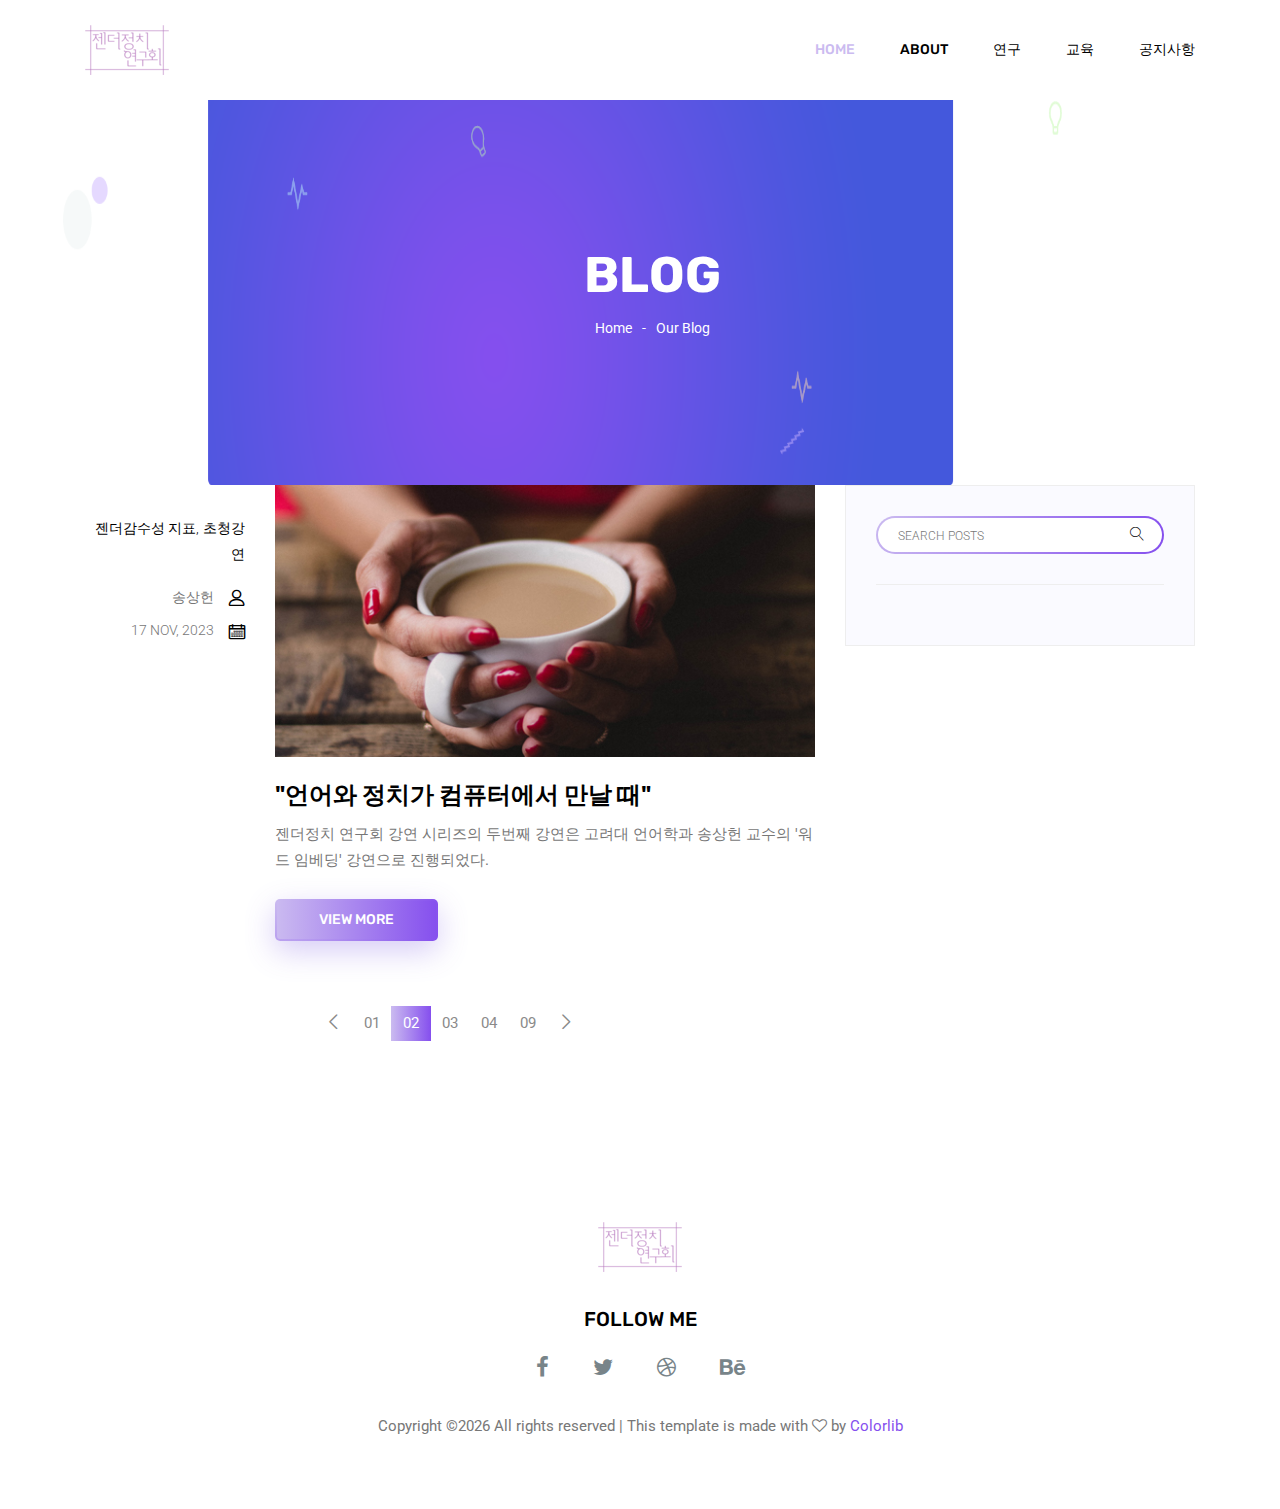
<file: blog.html>
<!doctype html>
<html lang="ko">

<head>
	<!-- Required meta tags -->
	<meta charset="utf-8">
	<meta name="viewport" content="width=device-width, initial-scale=1, shrink-to-fit=no">
	<link rel="icon" href="img/favicon.png" type="image/png">
	<title>Blog</title>
	<!-- Bootstrap CSS -->
	<link rel="stylesheet" href="css/bootstrap.css">
	<link rel="stylesheet" href="vendors/linericon/style.css">
	<link rel="stylesheet" href="css/font-awesome.min.css">
	<link rel="stylesheet" href="vendors/owl-carousel/owl.carousel.min.css">
	<link rel="stylesheet" href="css/magnific-popup.css">
	<link rel="stylesheet" href="vendors/nice-select/css/nice-select.css">
	<!-- main css -->
	<link rel="stylesheet" href="css/style.css">
</head>

<body class="blog_version">

	<!--================ Start Header Area =================-->
	<header class="header_area">
		<div class="main_menu">
			<nav class="navbar navbar-expand-lg navbar-light">
				<div class="container">
					<!-- Brand and toggle get grouped for better mobile display -->
					<a class="navbar-brand logo_h" href="index.html"><img src="img/logo.png" alt=""></a>
					<button class="navbar-toggler" type="button" data-toggle="collapse" data-target="#navbarSupportedContent"
					 aria-controls="navbarSupportedContent" aria-expanded="false" aria-label="Toggle navigation">
						<span class="icon-bar"></span>
						<span class="icon-bar"></span>
						<span class="icon-bar"></span>
					</button>
					<!-- Collect the nav links, forms, and other content for toggling -->
					<div class="collapse navbar-collapse offset" id="navbarSupportedContent">
						<ul class="nav navbar-nav menu_nav justify-content-end">
							<li class="nav-item active"><a class="nav-link" href="index.html">Home</a></li>
							<li class="nav-item"><a class="nav-link" href="about.html">About</a></li>
							<li class="nav-item submenu dropdown">
								<a href="#" class="nav-link dropdown-toggle" data-toggle="dropdown" role="button" aria-haspopup="true"
								 aria-expanded="false">연구</a>
								<ul class="dropdown-menu">
									<li class="nav-item"><a class="nav-link" href="elements.html">선호</a></li>
									<li class="nav-item"><a class="nav-link" href="portfolio-details.html">과정</a></li>
									<li class="nav-item"><a class="nav-link" href="services.html">제도와 정책</a></li>
								</ul>
							</li>
							<li class="nav-item submenu dropdown">
								<a href="#" class="nav-link dropdown-toggle" data-toggle="dropdown" role="button" aria-haspopup="true"
								 aria-expanded="false">교육</a>
								<ul class="dropdown-menu">
									<li class="nav-item"><a class="nav-link" href="portfolio.html">초청 강연</a></li>
									<li class="nav-item"><a class="nav-link" href="single-blog.html">교육</a></li>
								</ul>
							<li class="nav-item"><a class="nav-link" href="archive.html">공지사항</a></li>
						</ul>
					</div>
				</div>
			</nav>
		</div>
	</header>
	<!--================ End Header Area =================-->

    <!--================ Start Banner Area =================-->
    <section class="banner_area">
        <div class="banner_inner d-flex align-items-center">
            <div class="container">
                <div class="banner_content text-center">
                    <h2>Blog</h2>
                    <div class="page_link">
                        <a href="index.html">Home</a>
                        <a href="blog.html">Our Blog</a>
                    </div>
                </div>
            </div>
        </div>
    </section>
    <!--================ End Banner Area =================-->
        
    <!--================Blog Area =================-->
    <section class="blog_area">
        <div class="container">
            <div class="row">
                <div class="col-lg-8">
                    <div class="blog_left_sidebar">
                        <article class="row blog_item">
                            <div class="col-md-3">
                                <div class="blog_info text-right">
                                    <div class="post_tag">
                                        <a href="#">젠더감수성 지표,</a>
                                        <a href="#">초청강연</a>
                                    </div>
                                    <ul class="blog_meta list">
                                        <li><a href="#">송상헌<i class="lnr lnr-user"></i></a></li>
                                        <li><a href="#">17 NOV, 2023<i class="lnr lnr-calendar-full"></i></a></li>
                                    </ul>
                                </div>
                            </div>
                            <div class="col-md-9">
                                <div class="blog_post">
                                    <img src="img/blog/main-blog/m-blog-1.jpg" alt="">
                                    <div class="blog_details">
                                        <a href="single-blog.html"><h2>"언어와 정치가 컴퓨터에서 만날 때"</h2></a>
                                        <p>젠더정치 연구회 강연 시리즈의 두번째 강연은 고려대 언어학과 송상헌 교수의 '워드 임베딩' 강연으로 진행되었다.</p>
                                        <a href="single-blog.html" class="primary_btn"><span>View More</span></a>
                                    </div>
                                </div>
                            </div>
                        </article>
                        <nav class="blog-pagination justify-content-center d-flex">
                            <ul class="pagination">
                                <li class="page-item">
                                    <a href="#" class="page-link" aria-label="Previous">
                                        <span aria-hidden="true">
                                            <span class="lnr lnr-chevron-left"></span>
                                        </span>
                                    </a>
                                </li>
                                <li class="page-item"><a href="#" class="page-link">01</a></li>
                                <li class="page-item active"><a href="#" class="page-link">02</a></li>
                                <li class="page-item"><a href="#" class="page-link">03</a></li>
                                <li class="page-item"><a href="#" class="page-link">04</a></li>
                                <li class="page-item"><a href="#" class="page-link">09</a></li>
                                <li class="page-item">
                                    <a href="#" class="page-link" aria-label="Next">
                                        <span aria-hidden="true">
                                            <span class="lnr lnr-chevron-right"></span>
                                        </span>
                                    </a>
                                </li>
                            </ul>
                        </nav>
                    </div>
                </div>
                <div class="col-lg-4">
                    <div class="blog_right_sidebar">
                        <aside class="single_sidebar_widget search_widget">
                            <div class="input-group">
                                <input type="text" class="form-control" placeholder="Search Posts">
                                <span class="input-group-btn">
                                    <button class="btn btn-default" type="button"><i class="lnr lnr-magnifier"></i></button>
                                </span>
                            </div><!-- /input-group -->
                            <div class="br"></div>
                        </aside>
                    </div>
                </div>
            </div>
        </div>
    </section>
    <!--================Blog Area =================-->
    
    <!--================Footer Area =================-->
	<footer class="footer_area">
        <div class="container">
            <div class="row justify-content-center">
                <div class="col-lg-12">
                    <div class="footer_top flex-column">
                        <div class="footer_logo">
                            <a href="#">
                                <img src="img/logo.png" alt="">
                            </a>
                            <h4>Follow Me</h4>
                        </div>
                        <div class="footer_social">
                            <a href="#"><i class="fa fa-facebook"></i></a>
                            <a href="#"><i class="fa fa-twitter"></i></a>
                            <a href="#"><i class="fa fa-dribbble"></i></a>
                            <a href="#"><i class="fa fa-behance"></i></a>
                        </div>
                    </div>
                </div>
            </div>
            <div class="row footer_bottom justify-content-center">
                <p class="col-lg-8 col-sm-12 footer-text">
                    <!-- Link back to Colorlib can't be removed. Template is licensed under CC BY 3.0. -->
Copyright &copy;<script>document.write(new Date().getFullYear());</script> All rights reserved | This template is made with <i class="fa fa-heart-o" aria-hidden="true"></i> by <a href="https://colorlib.com" target="_blank">Colorlib</a>
<!-- Link back to Colorlib can't be removed. Template is licensed under CC BY 3.0. --></p>
            </div>
        </div>
    </footer>
    <!--================End Footer Area =================-->
   
    <!-- Optional JavaScript -->
    <!-- jQuery first, then Popper.js, then Bootstrap JS -->
    <script src="js/jquery-3.2.1.min.js"></script>
    <script src="js/popper.js"></script>
    <script src="js/bootstrap.min.js"></script>
    <script src="js/stellar.js"></script>
    <script src="vendors/lightbox/simpleLightbox.min.js"></script>
    <script src="vendors/nice-select/js/jquery.nice-select.min.js"></script>
    <script src="vendors/isotope/imagesloaded.pkgd.min.js"></script>
    <script src="vendors/isotope/isotope-min.js"></script>
    <script src="vendors/owl-carousel/owl.carousel.min.js"></script>
    <script src="js/jquery.ajaxchimp.min.js"></script>
    <script src="js/mail-script.js"></script>
    <script src="js/theme.js"></script>
</body>
</html>
</file>
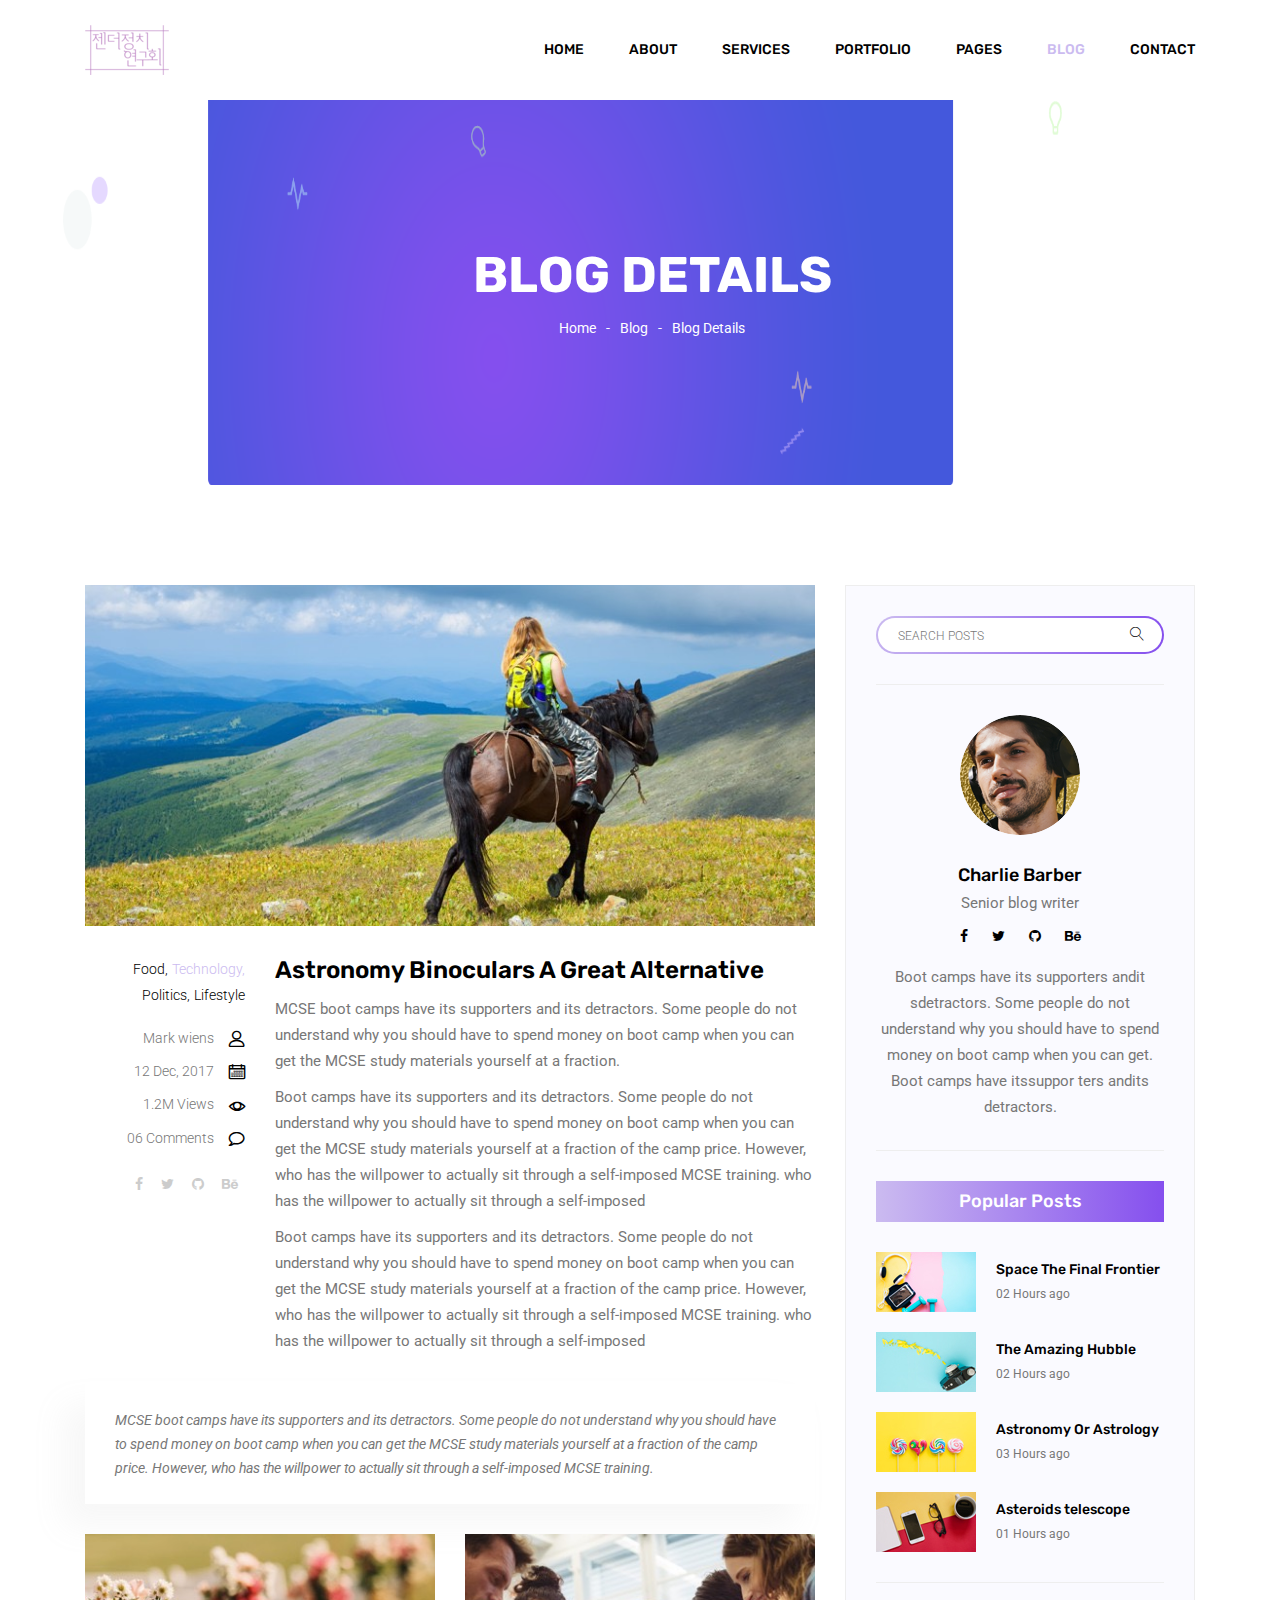
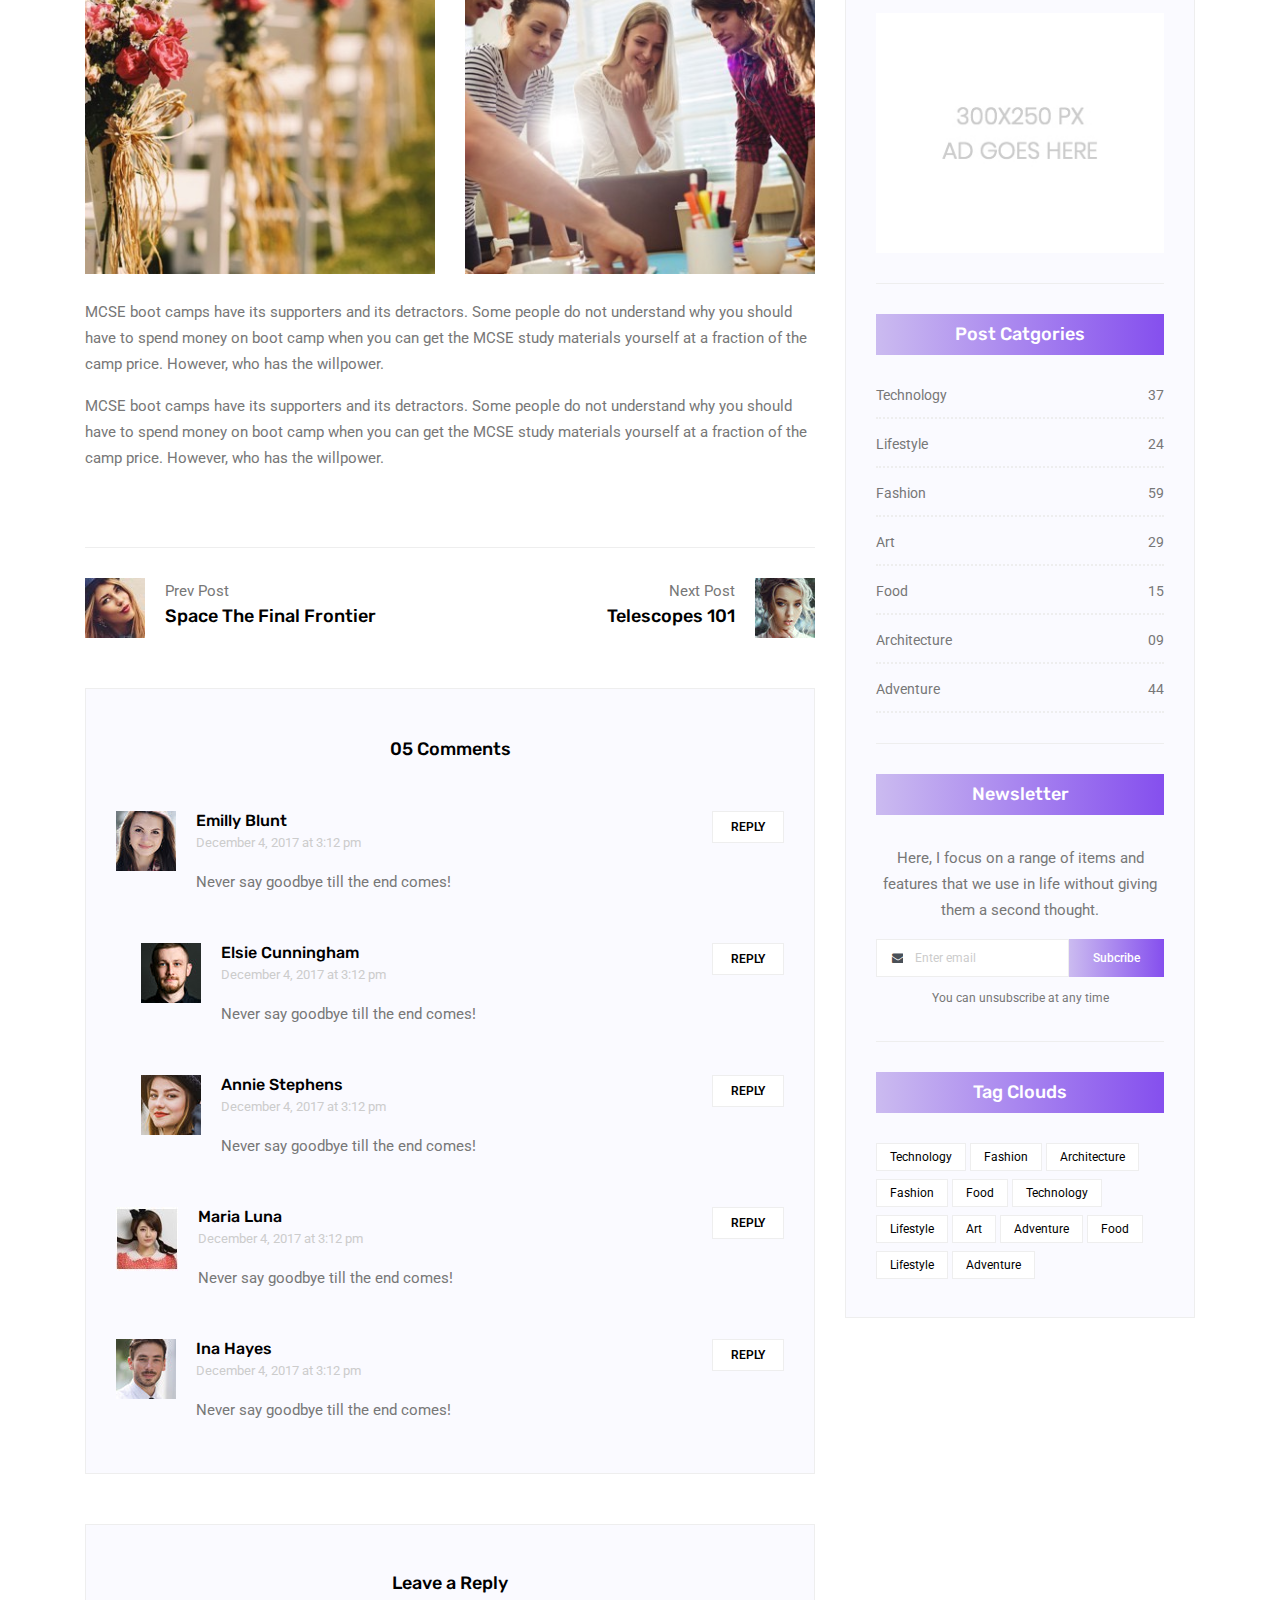
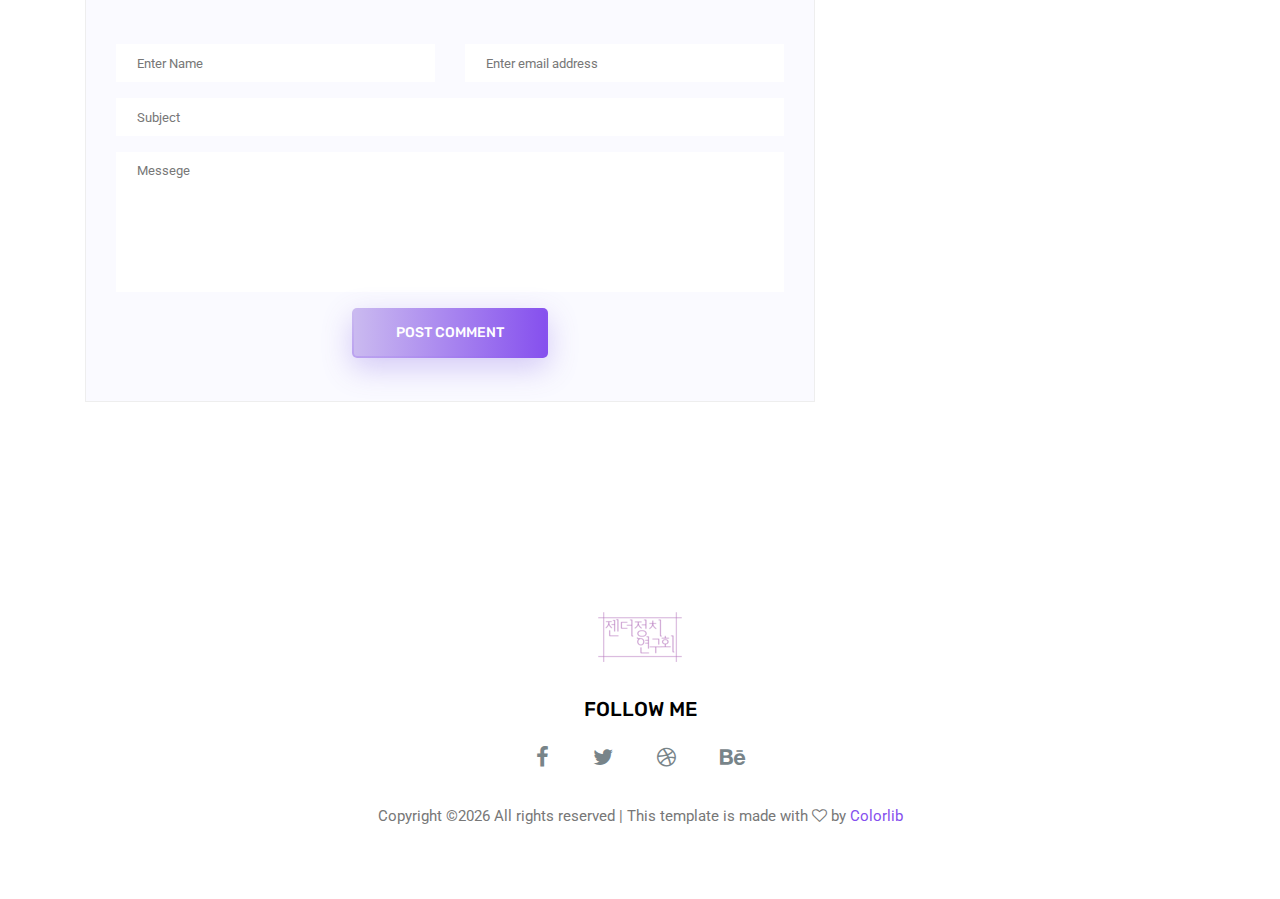
<file: single-blog.html>
<!doctype html>
<html lang="en">

<head>
	<!-- Required meta tags -->
	<meta charset="utf-8">
	<meta name="viewport" content="width=device-width, initial-scale=1, shrink-to-fit=no">
	<link rel="icon" href="img/favicon.png" type="image/png">
	<title>Blog Details</title>
	<!-- Bootstrap CSS -->
	<link rel="stylesheet" href="css/bootstrap.css">
	<link rel="stylesheet" href="vendors/linericon/style.css">
	<link rel="stylesheet" href="css/font-awesome.min.css">
	<link rel="stylesheet" href="vendors/owl-carousel/owl.carousel.min.css">
	<link rel="stylesheet" href="css/magnific-popup.css">
	<link rel="stylesheet" href="vendors/nice-select/css/nice-select.css">
	<!-- main css -->
	<link rel="stylesheet" href="css/style.css">
</head>

<body class="blog_version">

	<!--================ Start Header Area =================-->
	<header class="header_area">
		<div class="main_menu">
			<nav class="navbar navbar-expand-lg navbar-light">
				<div class="container">
					<!-- Brand and toggle get grouped for better mobile display -->
					<a class="navbar-brand logo_h" href="index.html"><img src="img/logo.png" alt=""></a>
					<button class="navbar-toggler" type="button" data-toggle="collapse" data-target="#navbarSupportedContent"
					 aria-controls="navbarSupportedContent" aria-expanded="false" aria-label="Toggle navigation">
						<span class="icon-bar"></span>
						<span class="icon-bar"></span>
						<span class="icon-bar"></span>
					</button>
					<!-- Collect the nav links, forms, and other content for toggling -->
					<div class="collapse navbar-collapse offset" id="navbarSupportedContent">
						<ul class="nav navbar-nav menu_nav justify-content-end">
							<li class="nav-item"><a class="nav-link" href="index.html">Home</a></li>
							<li class="nav-item"><a class="nav-link" href="about.html">About</a></li>
							<li class="nav-item"><a class="nav-link" href="services.html">Services</a></li>
							<li class="nav-item"><a class="nav-link" href="portfolio.html">Portfolio</a></li>
							<li class="nav-item submenu dropdown">
								<a href="#" class="nav-link dropdown-toggle" data-toggle="dropdown" role="button" aria-haspopup="true"
								 aria-expanded="false">Pages</a>
								<ul class="dropdown-menu">
                                    <li class="nav-item"><a class="nav-link" href="elements.html">Elements</a></li>
                                    <li class="nav-item"><a class="nav-link" href="portfolio-details.html">Portfolio Details</a></li>
								</ul>
							</li>
							<li class="nav-item submenu dropdown active">
								<a href="#" class="nav-link dropdown-toggle" data-toggle="dropdown" role="button" aria-haspopup="true"
								 aria-expanded="false">Blog</a>
								<ul class="dropdown-menu">
									<li class="nav-item"><a class="nav-link" href="blog.html">Blog</a></li>
									<li class="nav-item"><a class="nav-link" href="single-blog.html">Blog Details</a></li>
								</ul>
							</li>
							<li class="nav-item"><a class="nav-link" href="contact.html">Contact</a></li>
						</ul>
					</div>
				</div>
			</nav>
		</div>
	</header>
	<!--================ End Header Area =================-->

    <!--================ Start Banner Area =================-->
    <section class="banner_area">
        <div class="banner_inner d-flex align-items-center">
            <div class="container">
                <div class="banner_content text-center">
                    <h2>Blog Details</h2>
                    <div class="page_link">
                        <a href="index.html">Home</a>
                        <a href="blog.html">Blog</a>
                        <a href="single-blog.html">Blog Details</a>
                    </div>
                </div>
            </div>
        </div>
    </section>
    <!--================ End Banner Area =================-->
    
    <!--================Blog Area =================-->
    <section class="blog_area single-post-area section_gap">
        <div class="container">
            <div class="row">
                <div class="col-lg-8 posts-list">
                    <div class="single-post row">
                        <div class="col-lg-12">
                            <div class="feature-img">
                                <img class="img-fluid" src="img/blog/feature-img1.jpg" alt="">
                            </div>									
                        </div>
                        <div class="col-lg-3  col-md-3">
                            <div class="blog_info text-right">
                                <div class="post_tag">
                                    <a href="#">Food,</a>
                                    <a class="active" href="#">Technology,</a>
                                    <a href="#">Politics,</a>
                                    <a href="#">Lifestyle</a>
                                </div>
                                <ul class="blog_meta list">
                                    <li><a href="#">Mark wiens<i class="lnr lnr-user"></i></a></li>
                                    <li><a href="#">12 Dec, 2017<i class="lnr lnr-calendar-full"></i></a></li>
                                    <li><a href="#">1.2M Views<i class="lnr lnr-eye"></i></a></li>
                                    <li><a href="#">06 Comments<i class="lnr lnr-bubble"></i></a></li>
                                </ul>
                                <ul class="social-links">
                                    <li><a href="#"><i class="fa fa-facebook"></i></a></li>
                                    <li><a href="#"><i class="fa fa-twitter"></i></a></li>
                                    <li><a href="#"><i class="fa fa-github"></i></a></li>
                                    <li><a href="#"><i class="fa fa-behance"></i></a></li>
                                </ul>
                            </div>
                        </div>
                        <div class="col-lg-9 col-md-9 blog_details">
                            <h2>Astronomy Binoculars A Great Alternative</h2>
                            <p class="excert">
                                MCSE boot camps have its supporters and its detractors. Some people do not understand why you should have to spend money on boot camp when you can get the MCSE study materials yourself at a fraction.
                            </p>
                            <p>
                                Boot camps have its supporters and its detractors. Some people do not understand why you should have to spend money on boot camp when you can get the MCSE study materials yourself at a fraction of the camp price. However, who has the willpower to actually sit through a self-imposed MCSE training. who has the willpower to actually sit through a self-imposed
                            </p>
                            <p>
                                Boot camps have its supporters and its detractors. Some people do not understand why you should have to spend money on boot camp when you can get the MCSE study materials yourself at a fraction of the camp price. However, who has the willpower to actually sit through a self-imposed MCSE training. who has the willpower to actually sit through a self-imposed
                            </p>
                        </div>
                        <div class="col-lg-12">
                            <div class="quotes">
                                MCSE boot camps have its supporters and its detractors. Some people do not understand why you should have to spend money on boot camp when you can get the MCSE study materials yourself at a fraction of the camp price. However, who has the willpower to actually sit through a self-imposed MCSE training.										
                            </div>
                            <div class="row">
                                <div class="col-6">
                                    <img class="img-fluid" src="img/blog/post-img1.jpg" alt="">
                                </div>
                                <div class="col-6">
                                    <img class="img-fluid" src="img/blog/post-img2.jpg" alt="">
                                </div>	
                                <div class="col-lg-12 mt-25">
                                    <p>
                                        MCSE boot camps have its supporters and its detractors. Some people do not understand why you should have to spend money on boot camp when you can get the MCSE study materials yourself at a fraction of the camp price. However, who has the willpower.
                                    </p>
                                    <p>
                                        MCSE boot camps have its supporters and its detractors. Some people do not understand why you should have to spend money on boot camp when you can get the MCSE study materials yourself at a fraction of the camp price. However, who has the willpower.
                                    </p>											
                                </div>									
                            </div>
                        </div>
                    </div>
                    <div class="navigation-area">
                        <div class="row">
                            <div class="col-lg-6 col-md-6 col-12 nav-left flex-row d-flex justify-content-start align-items-center">
                                <div class="thumb">
                                    <a href="#"><img class="img-fluid" src="img/blog/prev.jpg" alt=""></a>
                                </div>
                                <div class="arrow">
                                    <a href="#"><span class="lnr text-white lnr-arrow-left"></span></a>
                                </div>
                                <div class="detials">
                                    <p>Prev Post</p>
                                    <a href="#"><h4>Space The Final Frontier</h4></a>
                                </div>
                            </div>
                            <div class="col-lg-6 col-md-6 col-12 nav-right flex-row d-flex justify-content-end align-items-center">
                                <div class="detials">
                                    <p>Next Post</p>
                                    <a href="#"><h4>Telescopes 101</h4></a>
                                </div>
                                <div class="arrow">
                                    <a href="#"><span class="lnr text-white lnr-arrow-right"></span></a>
                                </div>
                                <div class="thumb">
                                    <a href="#"><img class="img-fluid" src="img/blog/next.jpg" alt=""></a>
                                </div>										
                            </div>									
                        </div>
                    </div>
                    <div class="comments-area">
                        <h4>05 Comments</h4>
                        <div class="comment-list">
                            <div class="single-comment justify-content-between d-flex">
                                <div class="user justify-content-between d-flex">
                                    <div class="thumb">
                                        <img src="img/blog/c1.jpg" alt="">
                                    </div>
                                    <div class="desc">
                                        <h5><a href="#">Emilly Blunt</a></h5>
                                        <p class="date">December 4, 2017 at 3:12 pm </p>
                                        <p class="comment">
                                            Never say goodbye till the end comes!
                                        </p>
                                    </div>
                                </div>
                                <div class="reply-btn">
                                        <a href="" class="btn-reply text-uppercase">reply</a> 
                                </div>
                            </div>
                        </div>	
                        <div class="comment-list left-padding">
                            <div class="single-comment justify-content-between d-flex">
                                <div class="user justify-content-between d-flex">
                                    <div class="thumb">
                                        <img src="img/blog/c2.jpg" alt="">
                                    </div>
                                    <div class="desc">
                                        <h5><a href="#">Elsie Cunningham</a></h5>
                                        <p class="date">December 4, 2017 at 3:12 pm </p>
                                        <p class="comment">
                                            Never say goodbye till the end comes!
                                        </p>
                                    </div>
                                </div>
                                <div class="reply-btn">
                                        <a href="" class="btn-reply text-uppercase">reply</a> 
                                </div>
                            </div>
                        </div>	
                        <div class="comment-list left-padding">
                            <div class="single-comment justify-content-between d-flex">
                                <div class="user justify-content-between d-flex">
                                    <div class="thumb">
                                        <img src="img/blog/c3.jpg" alt="">
                                    </div>
                                    <div class="desc">
                                        <h5><a href="#">Annie Stephens</a></h5>
                                        <p class="date">December 4, 2017 at 3:12 pm </p>
                                        <p class="comment">
                                            Never say goodbye till the end comes!
                                        </p>
                                    </div>
                                </div>
                                <div class="reply-btn">
                                        <a href="" class="btn-reply text-uppercase">reply</a> 
                                </div>
                            </div>
                        </div>	
                        <div class="comment-list">
                            <div class="single-comment justify-content-between d-flex">
                                <div class="user justify-content-between d-flex">
                                    <div class="thumb">
                                        <img src="img/blog/c4.jpg" alt="">
                                    </div>
                                    <div class="desc">
                                        <h5><a href="#">Maria Luna</a></h5>
                                        <p class="date">December 4, 2017 at 3:12 pm </p>
                                        <p class="comment">
                                            Never say goodbye till the end comes!
                                        </p>
                                    </div>
                                </div>
                                <div class="reply-btn">
                                        <a href="" class="btn-reply text-uppercase">reply</a> 
                                </div>
                            </div>
                        </div>	
                        <div class="comment-list">
                            <div class="single-comment justify-content-between d-flex">
                                <div class="user justify-content-between d-flex">
                                    <div class="thumb">
                                        <img src="img/blog/c5.jpg" alt="">
                                    </div>
                                    <div class="desc">
                                        <h5><a href="#">Ina Hayes</a></h5>
                                        <p class="date">December 4, 2017 at 3:12 pm </p>
                                        <p class="comment">
                                            Never say goodbye till the end comes!
                                        </p>
                                    </div>
                                </div>
                                <div class="reply-btn">
                                        <a href="" class="btn-reply text-uppercase">reply</a> 
                                </div>
                            </div>
                        </div>	                                             				
                    </div>
                    <div class="comment-form">
                        <h4>Leave a Reply</h4>
                        <form>
                            <div class="form-group form-inline">
                                <div class="form-group col-lg-6 col-md-6 name">
                                <input type="text" class="form-control" id="name" placeholder="Enter Name" onfocus="this.placeholder = ''" onblur="this.placeholder = 'Enter Name'">
                                </div>
                                <div class="form-group col-lg-6 col-md-6 email">
                                <input type="email" class="form-control" id="email" placeholder="Enter email address" onfocus="this.placeholder = ''" onblur="this.placeholder = 'Enter email address'">
                                </div>										
                            </div>
                            <div class="form-group">
                                <input type="text" class="form-control" id="subject" placeholder="Subject" onfocus="this.placeholder = ''" onblur="this.placeholder = 'Subject'">
                            </div>
                            <div class="form-group">
                                <textarea class="form-control mb-10" rows="5" name="message" placeholder="Messege" onfocus="this.placeholder = ''" onblur="this.placeholder = 'Messege'" required=""></textarea>
                            </div>
                            <a href="#" class="primary-btn primary_btn"><span>Post Comment</span></a>	
                        </form>
                    </div>
                </div>
                <div class="col-lg-4">
                    <div class="blog_right_sidebar">
                        <aside class="single_sidebar_widget search_widget">
                            <div class="input-group">
                                <input type="text" class="form-control" placeholder="Search Posts">
                                <span class="input-group-btn">
                                    <button class="btn btn-default" type="button"><i class="lnr lnr-magnifier"></i></button>
                                </span>
                            </div><!-- /input-group -->
                            <div class="br"></div>
                        </aside>
                        <aside class="single_sidebar_widget author_widget">
                            <img class="author_img rounded-circle" src="img/blog/author.png" alt="">
                            <h4>Charlie Barber</h4>
                            <p>Senior blog writer</p>
                            <div class="social_icon">
                                <a href="#"><i class="fa fa-facebook"></i></a>
                                <a href="#"><i class="fa fa-twitter"></i></a>
                                <a href="#"><i class="fa fa-github"></i></a>
                                <a href="#"><i class="fa fa-behance"></i></a>
                            </div>
                            <p>Boot camps have its supporters andit sdetractors. Some people do not understand why you should have to spend money on boot camp when you can get. Boot camps have itssuppor ters andits detractors.</p>
                            <div class="br"></div>
                        </aside>
                        <aside class="single_sidebar_widget popular_post_widget">
                            <h3 class="widget_title">Popular Posts</h3>
                            <div class="media post_item">
                                <img src="img/blog/popular-post/post1.jpg" alt="post">
                                <div class="media-body">
                                    <a href="blog-details.html"><h3>Space The Final Frontier</h3></a>
                                    <p>02 Hours ago</p>
                                </div>
                            </div>
                            <div class="media post_item">
                                <img src="img/blog/popular-post/post2.jpg" alt="post">
                                <div class="media-body">
                                    <a href="blog-details.html"><h3>The Amazing Hubble</h3></a>
                                    <p>02 Hours ago</p>
                                </div>
                            </div>
                            <div class="media post_item">
                                <img src="img/blog/popular-post/post3.jpg" alt="post">
                                <div class="media-body">
                                    <a href="blog-details.html"><h3>Astronomy Or Astrology</h3></a>
                                    <p>03 Hours ago</p>
                                </div>
                            </div>
                            <div class="media post_item">
                                <img src="img/blog/popular-post/post4.jpg" alt="post">
                                <div class="media-body">
                                    <a href="blog-details.html"><h3>Asteroids telescope</h3></a>
                                    <p>01 Hours ago</p>
                                </div>
                            </div>
                            <div class="br"></div>
                        </aside>
                        <aside class="single_sidebar_widget ads_widget">
                            <a href="#"><img class="img-fluid" src="img/blog/add.jpg" alt=""></a>
                            <div class="br"></div>
                        </aside>
                        <aside class="single_sidebar_widget post_category_widget">
                            <h4 class="widget_title">Post Catgories</h4>
                            <ul class="list cat-list">
                                <li>
                                    <a href="#" class="d-flex justify-content-between">
                                        <p>Technology</p>
                                        <p>37</p>
                                    </a>
                                </li>
                                <li>
                                    <a href="#" class="d-flex justify-content-between">
                                        <p>Lifestyle</p>
                                        <p>24</p>
                                    </a>
                                </li>
                                <li>
                                    <a href="#" class="d-flex justify-content-between">
                                        <p>Fashion</p>
                                        <p>59</p>
                                    </a>
                                </li>
                                <li>
                                    <a href="#" class="d-flex justify-content-between">
                                        <p>Art</p>
                                        <p>29</p>
                                    </a>
                                </li>
                                <li>
                                    <a href="#" class="d-flex justify-content-between">
                                        <p>Food</p>
                                        <p>15</p>
                                    </a>
                                </li>
                                <li>
                                    <a href="#" class="d-flex justify-content-between">
                                        <p>Architecture</p>
                                        <p>09</p>
                                    </a>
                                </li>
                                <li>
                                    <a href="#" class="d-flex justify-content-between">
                                        <p>Adventure</p>
                                        <p>44</p>
                                    </a>
                                </li>															
                            </ul>
                            <div class="br"></div>
                        </aside>
                        <aside class="single-sidebar-widget newsletter_widget">
                            <h4 class="widget_title">Newsletter</h4>
                            <p>
                            Here, I focus on a range of items and features that we use in life without
                            giving them a second thought.
                            </p>
                            <div class="form-group d-flex flex-row">
                                <div class="input-group">
                                    <div class="input-group-prepend">
                                        <div class="input-group-text"><i class="fa fa-envelope" aria-hidden="true"></i></div>
                                    </div>
                                    <input type="text" class="form-control" id="inlineFormInputGroup" placeholder="Enter email" onfocus="this.placeholder = ''" onblur="this.placeholder = 'Enter email'">
                                </div>
                                <a href="#" class="bbtns">Subcribe</a>
                            </div>	
                            <p class="text-bottom">You can unsubscribe at any time</p>	
                            <div class="br"></div>							
                        </aside>
                        <aside class="single-sidebar-widget tag_cloud_widget">
                            <h4 class="widget_title">Tag Clouds</h4>
                            <ul class="list">
                                <li><a href="#">Technology</a></li>
                                <li><a href="#">Fashion</a></li>
                                <li><a href="#">Architecture</a></li>
                                <li><a href="#">Fashion</a></li>
                                <li><a href="#">Food</a></li>
                                <li><a href="#">Technology</a></li>
                                <li><a href="#">Lifestyle</a></li>
                                <li><a href="#">Art</a></li>
                                <li><a href="#">Adventure</a></li>
                                <li><a href="#">Food</a></li>
                                <li><a href="#">Lifestyle</a></li>
                                <li><a href="#">Adventure</a></li>
                            </ul>
                        </aside>
                    </div>
                </div>
            </div>
        </div>
    </section>
    <!--================Blog Area =================-->
        
    <!--================Footer Area =================-->
	<footer class="footer_area">
        <div class="container">
            <div class="row justify-content-center">
                <div class="col-lg-12">
                    <div class="footer_top flex-column">
                        <div class="footer_logo">
                            <a href="#">
                                <img src="img/logo.png" alt="">
                            </a>
                            <h4>Follow Me</h4>
                        </div>
                        <div class="footer_social">
                            <a href="#"><i class="fa fa-facebook"></i></a>
                            <a href="#"><i class="fa fa-twitter"></i></a>
                            <a href="#"><i class="fa fa-dribbble"></i></a>
                            <a href="#"><i class="fa fa-behance"></i></a>
                        </div>
                    </div>
                </div>
            </div>
            <div class="row footer_bottom justify-content-center">
                <p class="col-lg-8 col-sm-12 footer-text">
                    <!-- Link back to Colorlib can't be removed. Template is licensed under CC BY 3.0. -->
Copyright &copy;<script>document.write(new Date().getFullYear());</script> All rights reserved | This template is made with <i class="fa fa-heart-o" aria-hidden="true"></i> by <a href="https://colorlib.com" target="_blank">Colorlib</a>
<!-- Link back to Colorlib can't be removed. Template is licensed under CC BY 3.0. --></p>
            </div>
        </div>
    </footer>
    <!--================End Footer Area =================-->
       
        <!-- Optional JavaScript -->
        <!-- jQuery first, then Popper.js, then Bootstrap JS -->
        <script src="js/jquery-3.2.1.min.js"></script>
        <script src="js/popper.js"></script>
        <script src="js/bootstrap.min.js"></script>
        <script src="js/stellar.js"></script>
        <script src="vendors/lightbox/simpleLightbox.min.js"></script>
        <script src="vendors/nice-select/js/jquery.nice-select.min.js"></script>
        <script src="vendors/isotope/imagesloaded.pkgd.min.js"></script>
        <script src="vendors/isotope/isotope-min.js"></script>
        <script src="vendors/owl-carousel/owl.carousel.min.js"></script>
        <script src="js/jquery.ajaxchimp.min.js"></script>
        <script src="js/mail-script.js"></script>
        <script src="js/theme.js"></script>
    </body>
    </html>
</file>
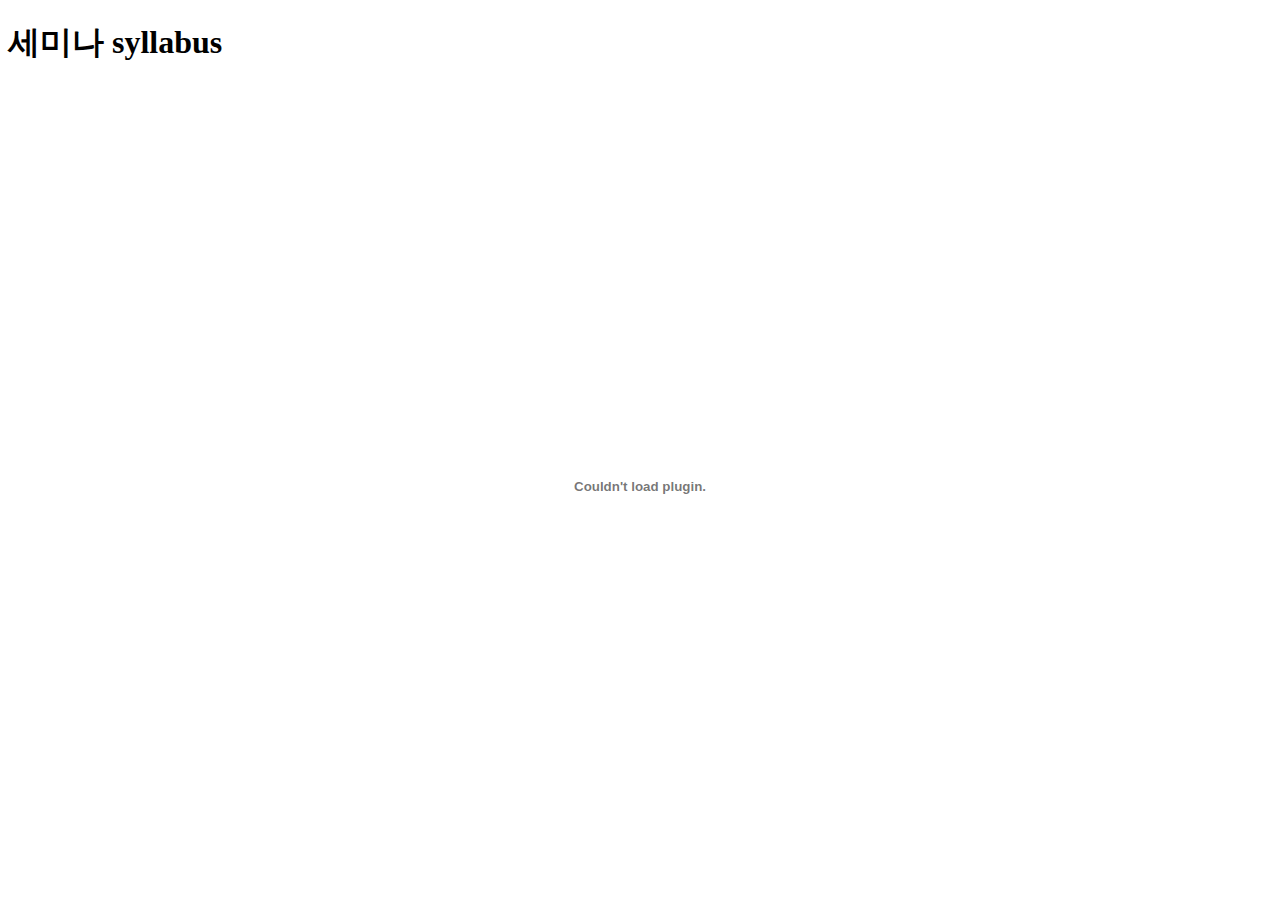
<file: syllabus.html>
<!DOCTYPE html>
<html>
  <head>
    <title>젠더정치 세미나 세부 일정</title>
  </head>
  <body>
    <h1>세미나 syllabus</h1>
	<embed src="img/젠더정치 세미나 실라버스.pdf" type="application/pdf" width="100%" height="800px" />
  </body>
</html>
</file>
<file: vendors/linericon/style.css>
@font-face {
	font-family: 'Linearicons-Free';
	src:url('fonts/Linearicons-Free.eot?w118d');
	src:url('fonts/Linearicons-Free.eot?#iefixw118d') format('embedded-opentype'),
		url('fonts/Linearicons-Free.woff2?w118d') format('woff2'),
		url('fonts/Linearicons-Free.woff?w118d') format('woff'),
		url('fonts/Linearicons-Free.ttf?w118d') format('truetype'),
		url('fonts/Linearicons-Free.svg?w118d#Linearicons-Free') format('svg');
	font-weight: normal;
	font-style: normal;
}

.lnr {
	font-family: 'Linearicons-Free';
	speak: none;
	font-style: normal;
	font-weight: normal;
	font-variant: normal;
	text-transform: none;
	line-height: 1;

	/* Better Font Rendering =========== */
	-webkit-font-smoothing: antialiased;
	-moz-osx-font-smoothing: grayscale;
}

.lnr-home:before {
	content: "\e800";
}
.lnr-apartment:before {
	content: "\e801";
}
.lnr-pencil:before {
	content: "\e802";
}
.lnr-magic-wand:before {
	content: "\e803";
}
.lnr-drop:before {
	content: "\e804";
}
.lnr-lighter:before {
	content: "\e805";
}
.lnr-poop:before {
	content: "\e806";
}
.lnr-sun:before {
	content: "\e807";
}
.lnr-moon:before {
	content: "\e808";
}
.lnr-cloud:before {
	content: "\e809";
}
.lnr-cloud-upload:before {
	content: "\e80a";
}
.lnr-cloud-download:before {
	content: "\e80b";
}
.lnr-cloud-sync:before {
	content: "\e80c";
}
.lnr-cloud-check:before {
	content: "\e80d";
}
.lnr-database:before {
	content: "\e80e";
}
.lnr-lock:before {
	content: "\e80f";
}
.lnr-cog:before {
	content: "\e810";
}
.lnr-trash:before {
	content: "\e811";
}
.lnr-dice:before {
	content: "\e812";
}
.lnr-heart:before {
	content: "\e813";
}
.lnr-star:before {
	content: "\e814";
}
.lnr-star-half:before {
	content: "\e815";
}
.lnr-star-empty:before {
	content: "\e816";
}
.lnr-flag:before {
	content: "\e817";
}
.lnr-envelope:before {
	content: "\e818";
}
.lnr-paperclip:before {
	content: "\e819";
}
.lnr-inbox:before {
	content: "\e81a";
}
.lnr-eye:before {
	content: "\e81b";
}
.lnr-printer:before {
	content: "\e81c";
}
.lnr-file-empty:before {
	content: "\e81d";
}
.lnr-file-add:before {
	content: "\e81e";
}
.lnr-enter:before {
	content: "\e81f";
}
.lnr-exit:before {
	content: "\e820";
}
.lnr-graduation-hat:before {
	content: "\e821";
}
.lnr-license:before {
	content: "\e822";
}
.lnr-music-note:before {
	content: "\e823";
}
.lnr-film-play:before {
	content: "\e824";
}
.lnr-camera-video:before {
	content: "\e825";
}
.lnr-camera:before {
	content: "\e826";
}
.lnr-picture:before {
	content: "\e827";
}
.lnr-book:before {
	content: "\e828";
}
.lnr-bookmark:before {
	content: "\e829";
}
.lnr-user:before {
	content: "\e82a";
}
.lnr-users:before {
	content: "\e82b";
}
.lnr-shirt:before {
	content: "\e82c";
}
.lnr-store:before {
	content: "\e82d";
}
.lnr-cart:before {
	content: "\e82e";
}
.lnr-tag:before {
	content: "\e82f";
}
.lnr-phone-handset:before {
	content: "\e830";
}
.lnr-phone:before {
	content: "\e831";
}
.lnr-pushpin:before {
	content: "\e832";
}
.lnr-map-marker:before {
	content: "\e833";
}
.lnr-map:before {
	content: "\e834";
}
.lnr-location:before {
	content: "\e835";
}
.lnr-calendar-full:before {
	content: "\e836";
}
.lnr-keyboard:before {
	content: "\e837";
}
.lnr-spell-check:before {
	content: "\e838";
}
.lnr-screen:before {
	content: "\e839";
}
.lnr-smartphone:before {
	content: "\e83a";
}
.lnr-tablet:before {
	content: "\e83b";
}
.lnr-laptop:before {
	content: "\e83c";
}
.lnr-laptop-phone:before {
	content: "\e83d";
}
.lnr-power-switch:before {
	content: "\e83e";
}
.lnr-bubble:before {
	content: "\e83f";
}
.lnr-heart-pulse:before {
	content: "\e840";
}
.lnr-construction:before {
	content: "\e841";
}
.lnr-pie-chart:before {
	content: "\e842";
}
.lnr-chart-bars:before {
	content: "\e843";
}
.lnr-gift:before {
	content: "\e844";
}
.lnr-diamond:before {
	content: "\e845";
}
.lnr-linearicons:before {
	content: "\e846";
}
.lnr-dinner:before {
	content: "\e847";
}
.lnr-coffee-cup:before {
	content: "\e848";
}
.lnr-leaf:before {
	content: "\e849";
}
.lnr-paw:before {
	content: "\e84a";
}
.lnr-rocket:before {
	content: "\e84b";
}
.lnr-briefcase:before {
	content: "\e84c";
}
.lnr-bus:before {
	content: "\e84d";
}
.lnr-car:before {
	content: "\e84e";
}
.lnr-train:before {
	content: "\e84f";
}
.lnr-bicycle:before {
	content: "\e850";
}
.lnr-wheelchair:before {
	content: "\e851";
}
.lnr-select:before {
	content: "\e852";
}
.lnr-earth:before {
	content: "\e853";
}
.lnr-smile:before {
	content: "\e854";
}
.lnr-sad:before {
	content: "\e855";
}
.lnr-neutral:before {
	content: "\e856";
}
.lnr-mustache:before {
	content: "\e857";
}
.lnr-alarm:before {
	content: "\e858";
}
.lnr-bullhorn:before {
	content: "\e859";
}
.lnr-volume-high:before {
	content: "\e85a";
}
.lnr-volume-medium:before {
	content: "\e85b";
}
.lnr-volume-low:before {
	content: "\e85c";
}
.lnr-volume:before {
	content: "\e85d";
}
.lnr-mic:before {
	content: "\e85e";
}
.lnr-hourglass:before {
	content: "\e85f";
}
.lnr-undo:before {
	content: "\e860";
}
.lnr-redo:before {
	content: "\e861";
}
.lnr-sync:before {
	content: "\e862";
}
.lnr-history:before {
	content: "\e863";
}
.lnr-clock:before {
	content: "\e864";
}
.lnr-download:before {
	content: "\e865";
}
.lnr-upload:before {
	content: "\e866";
}
.lnr-enter-down:before {
	content: "\e867";
}
.lnr-exit-up:before {
	content: "\e868";
}
.lnr-bug:before {
	content: "\e869";
}
.lnr-code:before {
	content: "\e86a";
}
.lnr-link:before {
	content: "\e86b";
}
.lnr-unlink:before {
	content: "\e86c";
}
.lnr-thumbs-up:before {
	content: "\e86d";
}
.lnr-thumbs-down:before {
	content: "\e86e";
}
.lnr-magnifier:before {
	content: "\e86f";
}
.lnr-cross:before {
	content: "\e870";
}
.lnr-menu:before {
	content: "\e871";
}
.lnr-list:before {
	content: "\e872";
}
.lnr-chevron-up:before {
	content: "\e873";
}
.lnr-chevron-down:before {
	content: "\e874";
}
.lnr-chevron-left:before {
	content: "\e875";
}
.lnr-chevron-right:before {
	content: "\e876";
}
.lnr-arrow-up:before {
	content: "\e877";
}
.lnr-arrow-down:before {
	content: "\e878";
}
.lnr-arrow-left:before {
	content: "\e879";
}
.lnr-arrow-right:before {
	content: "\e87a";
}
.lnr-move:before {
	content: "\e87b";
}
.lnr-warning:before {
	content: "\e87c";
}
.lnr-question-circle:before {
	content: "\e87d";
}
.lnr-menu-circle:before {
	content: "\e87e";
}
.lnr-checkmark-circle:before {
	content: "\e87f";
}
.lnr-cross-circle:before {
	content: "\e880";
}
.lnr-plus-circle:before {
	content: "\e881";
}
.lnr-circle-minus:before {
	content: "\e882";
}
.lnr-arrow-up-circle:before {
	content: "\e883";
}
.lnr-arrow-down-circle:before {
	content: "\e884";
}
.lnr-arrow-left-circle:before {
	content: "\e885";
}
.lnr-arrow-right-circle:before {
	content: "\e886";
}
.lnr-chevron-up-circle:before {
	content: "\e887";
}
.lnr-chevron-down-circle:before {
	content: "\e888";
}
.lnr-chevron-left-circle:before {
	content: "\e889";
}
.lnr-chevron-right-circle:before {
	content: "\e88a";
}
.lnr-crop:before {
	content: "\e88b";
}
.lnr-frame-expand:before {
	content: "\e88c";
}
.lnr-frame-contract:before {
	content: "\e88d";
}
.lnr-layers:before {
	content: "\e88e";
}
.lnr-funnel:before {
	content: "\e88f";
}
.lnr-text-format:before {
	content: "\e890";
}
.lnr-text-format-remove:before {
	content: "\e891";
}
.lnr-text-size:before {
	content: "\e892";
}
.lnr-bold:before {
	content: "\e893";
}
.lnr-italic:before {
	content: "\e894";
}
.lnr-underline:before {
	content: "\e895";
}
.lnr-strikethrough:before {
	content: "\e896";
}
.lnr-highlight:before {
	content: "\e897";
}
.lnr-text-align-left:before {
	content: "\e898";
}
.lnr-text-align-center:before {
	content: "\e899";
}
.lnr-text-align-right:before {
	content: "\e89a";
}
.lnr-text-align-justify:before {
	content: "\e89b";
}
.lnr-line-spacing:before {
	content: "\e89c";
}
.lnr-indent-increase:before {
	content: "\e89d";
}
.lnr-indent-decrease:before {
	content: "\e89e";
}
.lnr-pilcrow:before {
	content: "\e89f";
}
.lnr-direction-ltr:before {
	content: "\e8a0";
}
.lnr-direction-rtl:before {
	content: "\e8a1";
}
.lnr-page-break:before {
	content: "\e8a2";
}
.lnr-sort-alpha-asc:before {
	content: "\e8a3";
}
.lnr-sort-amount-asc:before {
	content: "\e8a4";
}
.lnr-hand:before {
	content: "\e8a5";
}
.lnr-pointer-up:before {
	content: "\e8a6";
}
.lnr-pointer-right:before {
	content: "\e8a7";
}
.lnr-pointer-down:before {
	content: "\e8a8";
}
.lnr-pointer-left:before {
	content: "\e8a9";
}
</file>
<file: vendors/nice-select/css/nice-select.css>
.nice-select {
  -webkit-tap-highlight-color: transparent;
  background-color: #fff;
  border-radius: 5px;
  border: solid 1px #e8e8e8;
  box-sizing: border-box;
  clear: both;
  cursor: pointer;
  display: block;
  float: left;
  font-family: inherit;
  font-size: 14px;
  font-weight: normal;
  height: 42px;
  line-height: 40px;
  outline: none;
  padding-left: 18px;
  padding-right: 30px;
  position: relative;
  text-align: left !important;
  -webkit-transition: all 0.2s ease-in-out;
  transition: all 0.2s ease-in-out;
  -webkit-user-select: none;
     -moz-user-select: none;
      -ms-user-select: none;
          user-select: none;
  white-space: nowrap;
  width: auto; }
  .nice-select:hover {
    border-color: #dbdbdb; }
  .nice-select:active, .nice-select.open, .nice-select:focus {
    border-color: #999; }
  .nice-select:after {
    border-bottom: 2px solid #999;
    border-right: 2px solid #999;
    content: '';
    display: block;
    height: 5px;
    margin-top: -4px;
    pointer-events: none;
    position: absolute;
    right: 12px;
    top: 50%;
    -webkit-transform-origin: 66% 66%;
        -ms-transform-origin: 66% 66%;
            transform-origin: 66% 66%;
    -webkit-transform: rotate(45deg);
        -ms-transform: rotate(45deg);
            transform: rotate(45deg);
    -webkit-transition: all 0.15s ease-in-out;
    transition: all 0.15s ease-in-out;
    width: 5px; }
  .nice-select.open:after {
    -webkit-transform: rotate(-135deg);
        -ms-transform: rotate(-135deg);
            transform: rotate(-135deg); }
  .nice-select.open .list {
    opacity: 1;
    pointer-events: auto;
    -webkit-transform: scale(1) translateY(0);
        -ms-transform: scale(1) translateY(0);
            transform: scale(1) translateY(0); }
  .nice-select.disabled {
    border-color: #ededed;
    color: #999;
    pointer-events: none; }
    .nice-select.disabled:after {
      border-color: #cccccc; }
  .nice-select.wide {
    width: 100%; }
    .nice-select.wide .list {
      left: 0 !important;
      right: 0 !important; }
  .nice-select.right {
    float: right; }
    .nice-select.right .list {
      left: auto;
      right: 0; }
  .nice-select.small {
    font-size: 12px;
    height: 36px;
    line-height: 34px; }
    .nice-select.small:after {
      height: 4px;
      width: 4px; }
    .nice-select.small .option {
      line-height: 34px;
      min-height: 34px; }
  .nice-select .list {
    background-color: #fff;
    border-radius: 5px;
    box-shadow: 0 0 0 1px rgba(68, 68, 68, 0.11);
    box-sizing: border-box;
    margin-top: 4px;
    opacity: 0;
    overflow: hidden;
    padding: 0;
    pointer-events: none;
    position: absolute;
    top: 100%;
    left: 0;
    -webkit-transform-origin: 50% 0;
        -ms-transform-origin: 50% 0;
            transform-origin: 50% 0;
    -webkit-transform: scale(0.75) translateY(-21px);
        -ms-transform: scale(0.75) translateY(-21px);
            transform: scale(0.75) translateY(-21px);
    -webkit-transition: all 0.2s cubic-bezier(0.5, 0, 0, 1.25), opacity 0.15s ease-out;
    transition: all 0.2s cubic-bezier(0.5, 0, 0, 1.25), opacity 0.15s ease-out;
    z-index: 9; }
    .nice-select .list:hover .option:not(:hover) {
      background-color: transparent !important; }
  .nice-select .option {
    cursor: pointer;
    font-weight: 400;
    line-height: 40px;
    list-style: none;
    min-height: 40px;
    outline: none;
    padding-left: 18px;
    padding-right: 29px;
    text-align: left;
    -webkit-transition: all 0.2s;
    transition: all 0.2s; }
    .nice-select .option:hover, .nice-select .option.focus, .nice-select .option.selected.focus {
      background-color: #f6f6f6; }
    .nice-select .option.selected {
      font-weight: bold; }
    .nice-select .option.disabled {
      background-color: transparent;
      color: #999;
      cursor: default; }

.no-csspointerevents .nice-select .list {
  display: none; }

.no-csspointerevents .nice-select.open .list {
  display: block; }
</file>
<file: css/style.css>
/*----------------------------------------------------
@File: Default Styles
@Author: SPONDON IT

This file contains the styling for the actual theme, this
is the file you need to edit to change the look of the
theme.
---------------------------------------------------- */
/*=====================================================================
@Template Name: HostHub Construction 
@Developed By: Naim Lasker
Author E-mail: naimlasker@gmail.com

=====================================================================*/
/*----------------------------------------------------*/
/*font Variables*/
/*Color Variables*/
/*=================== fonts ====================*/
@import url("https://fonts.googleapis.com/css?family=Roboto:400,500|Rubik:500,700");
/*---------------------------------------------------- */
/*----------------------------------------------------*/
/* Medium Layout: 1280px */
/* Tablet Layout: 768px */
/* Mobile Layout: 320px */
/* Wide Mobile Layout: 480px */
/*---------------------------------------------------- */
/*----------------------------------------------------*/
body {
  line-height: 26px;
  font-size: 15px;
  font-family: "Roboto", sans-serif;
  font-weight: 400;
  color: #777777; }

h1,
h2,
h3,
h4,
h5,
h6 {
  font-family: "Rubik", sans-serif;
  font-weight: 500;
  color: #000000; }

.list {
  list-style: none;
  margin: 0px;
  padding: 0px; }

a {
  text-decoration: none;
  transition: all 0.3s ease-in-out; }
  a:hover, a:focus {
    text-decoration: none;
    outline: none; }

button:focus {
  outline: none;
  box-shadow: none; }

.mt-25 {
  margin-top: 25px; }

.p0 {
  padding-left: 0px;
  padding-right: 0px; }

.white_bg {
  background: #fff !important; }

.mb-50 {
  margin-bottom: 50px; }

.ml-15 {
  margin-left: 15px; }

.ml-20 {
  margin-left: 20px; }

.mt-50 {
  margin-top: 50px; }

/*---------------------------------------------------- */
/*----------------------------------------------------*/
.section_gap {
  padding: 100px 0; }
  @media (max-width: 1199px) {
    .section_gap {
      padding: 70px 0; } }

.section_gap_top {
  padding-top: 100px; }
  @media (max-width: 1199px) {
    .section_gap_top {
      padding-top: 70px; } }

.section_gap_bottom {
  padding-bottom: 100px; }
  @media (max-width: 1199px) {
    .section_gap_bottom {
      padding-bottom: 70px; } }

/* Main Title Area css
============================================================================================ */
.main_title {
  text-align: center;
  margin-bottom: 100px; }
  @media (max-width: 1199px) {
    .main_title {
      margin-bottom: 50px; } }
  .main_title h2 {
    font-size: 36px;
    font-weight: 700;
    margin-bottom: 15px;
    line-height: 50px;
    text-transform: uppercase; }
    @media (max-width: 991px) {
      .main_title h2 br {
        display: none; } }
    @media (max-width: 767px) {
      .main_title h2 {
        font-size: 30px;
        line-height: 34px; } }
  .main_title p {
    margin-bottom: 0px; }
    @media (max-width: 991px) {
      .main_title p br {
        display: none; } }
  .main_title.white h2 {
    color: #fff; }
  .main_title.white p {
    color: #fff;
    opacity: .6; }

/* End Main Title Area css
============================================================================================ */
/* Start Gradient Area css
============================================================================================ */
.gradient-bg, .header_area .navbar .nav .nav-item.submenu ul .nav-item:hover .nav-link, .blog_right_sidebar .widget_title, .blog_right_sidebar .newsletter_widget .bbtns, .blog_right_sidebar .tag_cloud_widget ul li a:hover, .blog-pagination .page-item.active .page-link, .blog-pagination .page-link:hover, .comments-area .btn-reply:hover {
  background: -webkit-linear-gradient(90deg, #CBBBF0 0%, #854fee 100%);
  background: -moz-linear-gradient(90deg, #CBBBF0 0%, #854fee 100%);
  background: -o-linear-gradient(90deg, #CBBBF0 0%, #854fee 100%);
  background: linear-gradient(90deg, #CBBBF0 0%, #854fee 100%); }

.border-gradient {
  border-image: -webkit-linear-gradient(90deg, #CBBBF0 0%, #854fee 100%);
  border-image: -moz-linear-gradient(90deg, #CBBBF0 0%, #854fee 100%);
  border-image: -o-linear-gradient(90deg, #CBBBF0 0%, #854fee 100%);
  border-image: linear-gradient(90deg, #CBBBF0 0%, #854fee 100%); }

.gradient-bg2 {
  background: -webkit-linear-gradient(90deg, #CBBBF0 0%, #854fee 100%);
  background: -moz-linear-gradient(90deg, #CBBBF0 0%, #854fee 100%);
  background: -o-linear-gradient(90deg, #CBBBF0 0%, #854fee 100%);
  background: linear-gradient(90deg, #CBBBF0 0%, #854fee 100%); }

.gradient-color, .contact_info .info_item i {
  background: -webkit-linear-gradient(90deg, #CBBBF0 0%, #854fee 100%);
  background: -moz-linear-gradient(90deg, #CBBBF0 0%, #854fee 100%);
  background: -o-linear-gradient(90deg, #CBBBF0 0%, #854fee 100%);
  background: linear-gradient(90deg, #CBBBF0 0%, #854fee 100%);
  -webkit-background-clip: text;
  -webkit-text-fill-color: transparent; }

/* End Gradient Area css
============================================================================================ */
.primary_btn {
  display: inline-block;
  color: #fff;
  letter-spacing: 0px;
  font-family: "Rubik", sans-serif;
  font-weight: 500;
  font-size: 14px;
  line-height: 46px;
  outline: none !important;
  text-align: center;
  cursor: pointer;
  text-transform: uppercase;
  border-radius: 5px;
  background-origin: border-box;
  background-clip: content-box, border-box;
  background-image: linear-gradient(to right, #CBBBF0 0%, #854fee 100%), radial-gradient(circle at top left, #CBBBF0, #854fee);
  border: double 2px transparent;
  box-shadow: 0px 10px 30px rgba(118, 85, 225, 0.3); }
  .primary_btn span {
    padding: 0 42px; }
  .primary_btn.tr-bg {
    background-image: linear-gradient(#ffffff, #ffffff), radial-gradient(circle at top left, #CBBBF0, #854fee);
    border: 2px solid transparent;
    color: #222222;
    box-shadow: none; }
    .primary_btn.tr-bg:hover {
      background-image: linear-gradient(to right, #CBBBF0 0%, #854fee 100%), radial-gradient(circle at top left, #CBBBF0, #854fee);
      border: double 2px transparent;
      color: #ffffff;
      box-shadow: 0px 10px 30px rgba(118, 85, 225, 0.3); }
  .primary_btn:hover {
    background-image: linear-gradient(#ffffff, #ffffff), radial-gradient(circle at top left, #CBBBF0, #854fee);
    border: 2px solid #854fee;
    color: #222222;
    box-shadow: none;
    background-clip: border-box; }

.overlay {
  position: absolute;
  left: 0;
  top: 0;
  height: 100%;
  width: 100%; }

/*---------------------------------------------------- */
/*----------------------------------------------------*/
.header_area {
  position: absolute;
  width: 100%;
  z-index: 9999;
  background: #ffffff; }
  .header_area .menu_nav {
    width: 100%; }
  .header_area .navbar {
    background: transparent;
    padding: 0px;
    border: 0px;
    border-radius: 0px;
    width: 100%; }
    .header_area .navbar .nav .nav-item {
      margin-right: 45px; }
      .header_area .navbar .nav .nav-item .nav-link {
        font: 500 14px/100px "Rubik", sans-serif;
        text-transform: uppercase;
        color: #000000;
        padding: 0px;
        display: inline-block; }
        .header_area .navbar .nav .nav-item .nav-link:after {
          display: none; }
      .header_area .navbar .nav .nav-item:hover .nav-link, .header_area .navbar .nav .nav-item.active .nav-link {
        color: #CBBBF0; }
      .header_area .navbar .nav .nav-item.submenu {
        position: relative; }
        .header_area .navbar .nav .nav-item.submenu ul {
          border: none;
          padding: 0px;
          border-radius: 0px;
          box-shadow: none;
          margin: 0px;
          background: #fff; }
          @media (min-width: 992px) {
            .header_area .navbar .nav .nav-item.submenu ul {
              position: absolute;
              top: 120%;
              left: 0px;
              min-width: 200px;
              text-align: left;
              opacity: 0;
              transition: all 300ms ease-in;
              visibility: hidden;
              display: block;
              border: none;
              padding: 0px;
              border-radius: 0px;
              box-shadow: 0px 10px 30px 0px rgba(0, 0, 0, 0.1); } }
          .header_area .navbar .nav .nav-item.submenu ul:before {
            content: "";
            width: 0;
            height: 0;
            border-style: solid;
            border-width: 10px 10px 0 10px;
            border-color: #eeeeee transparent transparent transparent;
            position: absolute;
            right: 24px;
            top: 45px;
            z-index: 3;
            opacity: 0;
            transition: all 400ms linear; }
          .header_area .navbar .nav .nav-item.submenu ul .nav-item {
            display: block;
            float: none;
            margin-right: 0px;
            border-bottom: 1px solid #ededed;
            margin-left: 0px;
            transition: all 0.4s linear; }
            .header_area .navbar .nav .nav-item.submenu ul .nav-item .nav-link {
              line-height: 45px;
              color: #000000;
              padding: 0px 30px;
              transition: all 150ms linear;
              display: block;
              text-transform: capitalize;
              margin-right: 0px; }
            .header_area .navbar .nav .nav-item.submenu ul .nav-item:last-child {
              border-bottom: none; }
            .header_area .navbar .nav .nav-item.submenu ul .nav-item:hover .nav-link {
              color: #fff; }
        @media (min-width: 992px) {
          .header_area .navbar .nav .nav-item.submenu:hover ul {
            visibility: visible;
            opacity: 1;
            top: 100%; } }
        .header_area .navbar .nav .nav-item.submenu:hover ul .nav-item {
          margin-top: 0px; }
      .header_area .navbar .nav .nav-item:last-child {
        margin-right: 0px; }
  .header_area.navbar_fixed .main_menu {
    position: fixed;
    width: 100%;
    top: -70px;
    left: 0;
    right: 0;
    background: #ffffff;
    transform: translateY(70px);
    transition: transform 500ms ease, background 500ms ease;
    -webkit-transition: transform 500ms ease, background 500ms ease;
    box-shadow: 0px 3px 16px 0px rgba(0, 0, 0, 0.1); }
    .header_area.navbar_fixed .main_menu .navbar .nav .nav-item .nav-link {
      line-height: 70px; }
  @media (min-width: 992px) {
    .header_area.white_menu .navbar .navbar-brand img {
      display: none; }
      .header_area.white_menu .navbar .navbar-brand img + img {
        display: inline-block; } }
  @media (max-width: 991px) {
    .header_area.white_menu .navbar .navbar-brand img {
      display: inline-block; }
      .header_area.white_menu .navbar .navbar-brand img + img {
        display: none; } }
  .header_area.white_menu .navbar .nav .nav-item .nav-link {
    color: #fff; }
  .header_area.white_menu.navbar_fixed .main_menu .navbar .navbar-brand img {
    display: inline-block; }
    .header_area.white_menu.navbar_fixed .main_menu .navbar .navbar-brand img + img {
      display: none; }
  .header_area.white_menu.navbar_fixed .main_menu .navbar .nav .nav-item .nav-link {
    line-height: 70px;
    color: #000000; }

.owl-carousel.off {
  display: -ms-flexbox;
  display: flex; }

/*---------------------------------------------------- */
/*----------------------------------------------------*/
/* Home Banner Area css
============================================================================================ */
.home_banner_area {
  z-index: 1;
  background: url(../img/banner/home-banner.png) no-repeat top center;
  background-position: center;
  background-size: cover; }
  .home_banner_area .banner_inner {
    width: 100%; }
    .home_banner_area .banner_inner .home_right_img {
      padding-top: 197px; }
      @media (max-width: 1480px) {
        .home_banner_area .banner_inner .home_right_img img {
          max-width: 100%;
          height: auto; } }
      @media (max-width: 991px) {
        .home_banner_area .banner_inner .home_right_img {
          display: none; } }
    .home_banner_area .banner_inner .col-lg-7 {
      vertical-align: middle;
      align-self: center; }
    .home_banner_area .banner_inner .banner_content {
      text-align: center; }
      @media (max-width: 991px) {
        .home_banner_area .banner_inner .banner_content {
          margin-top: 150px; } }
      .home_banner_area .banner_inner .banner_content h3 {
        font-size: 40px;
        margin-bottom: 20px;
        position: relative; }
        .home_banner_area .banner_inner .banner_content h3:after {
          content: '';
          width: 410px;
          height: 2px;
          position: absolute;
          top: 50%;
          left: 23%;
          background: #000000; }
          @media (max-width: 575px) {
            .home_banner_area .banner_inner .banner_content h3:after {
              display: none; } }
      .home_banner_area .banner_inner .banner_content h1 {
        margin-top: 20px;
        font-size: 70px;
        line-height: 60px;
        margin-bottom: 25px; }
        @media (max-width: 1024px) {
          .home_banner_area .banner_inner .banner_content h1 {
            font-size: 60px; } }
        @media (max-width: 767px) {
          .home_banner_area .banner_inner .banner_content h1 {
            font-size: 50px; } }
      .home_banner_area .banner_inner .banner_content h5 {
        font-size: 24px;
        margin-bottom: 35px; }
      .home_banner_area .banner_inner .banner_content .primary_btn {
        margin-right: 20px; }

.banner_area {
  position: relative;
  z-index: 1;
  min-height: 485px; }
  @media (max-width: 1199px) {
    .banner_area {
      min-height: 350px; } }
  .banner_area .banner_inner {
    position: relative;
    overflow: hidden;
    width: 100%;
    min-height: 485px;
    background: url(../img/banner/common-banner.png) no-repeat center bottom;
    background-size: 90% 85%;
    width: 98%;
    z-index: 1; }
    @media (max-width: 1199px) {
      .banner_area .banner_inner {
        min-height: 350px; } }
    @media (max-width: 991px) {
      .banner_area .banner_inner {
        background: #854fee;
        width: 100%; } }
    .banner_area .banner_inner .banner_content {
      margin-left: 50px;
      margin-top: 100px; }
      @media (max-width: 991px) {
        .banner_area .banner_inner .banner_content {
          margin-left: 0px;
          margin-top: 50px; } }
      .banner_area .banner_inner .banner_content h2 {
        color: #fff;
        font-size: 50px;
        font-family: "Rubik", sans-serif;
        margin-bottom: 10px;
        text-transform: uppercase;
        font-weight: 700; }
        @media (max-width: 991px) {
          .banner_area .banner_inner .banner_content h2 {
            font-size: 30px; } }
      .banner_area .banner_inner .banner_content .page_link a {
        font-size: 14px;
        color: #fff;
        font-family: "Roboto", sans-serif;
        margin-right: 20px;
        position: relative; }
        .banner_area .banner_inner .page_link a:before {
          content: "-";
          position: absolute;
          right: -14px;
          top: 50%;
          -webkit-transform: translateY(-50%);
          -moz-transform: translateY(-50%);
          -ms-transform: translateY(-50%);
          -o-transform: translateY(-50%);
          transform: translateY(-50%); }
        .banner_area .banner_inner .banner_content .page_link a:last-child {
          margin-right: 0px; }
          .banner_area .banner_inner .banner_content .page_link a:last-child:before {
            display: none; }

/* End Home Banner Area css
============================================================================================ */
/*---------------------------------------------------- */
/*----------------------------------------------------*/
/* Latest Blog Area css
============================================================================================ */
/* End Latest Blog Area css
============================================================================================ */
.blog_btn {
  border: 1px solid #eeeeee;
  background: #f9f9ff;
  padding: 0px 32px;
  font-size: 13px;
  font-weight: 500;
  font-family: "Roboto", sans-serif;
  color: #000000;
  line-height: 34px;
  display: inline-block; }
  .blog_btn:hover {
    background: #CBBBF0;
    border-color: #CBBBF0;
    color: #fff; }

.white_bg_btn {
  background: #fff;
  display: inline-block;
  color: #000000;
  line-height: 40px;
  padding: 0px 28px;
  font-size: 14px;
  font-family: "Roboto", sans-serif;
  font-weight: 500;
  text-transform: uppercase;
  -webkit-transition: all 0.4s ease 0s;
  -moz-transition: all 0.4s ease 0s;
  -o-transition: all 0.4s ease 0s;
  transition: all 0.4s ease 0s;
  border: none; }
  .white_bg_btn:hover {
    background: #CBBBF0;
    color: #fff; }

/* Causes Area css
============================================================================================ */
.causes_slider .owl-dots {
  text-align: center;
  margin-top: 80px; }
  .causes_slider .owl-dots .owl-dot {
    height: 14px;
    width: 14px;
    background: #eeeeee;
    display: inline-block;
    margin-right: 7px; }
    .causes_slider .owl-dots .owl-dot:last-child {
      margin-right: 0px; }
    .causes_slider .owl-dots .owl-dot.active {
      background: #CBBBF0; }

.causes_item {
  background: #fff; }
  .causes_item .causes_img {
    position: relative; }
    .causes_item .causes_img .c_parcent {
      position: absolute;
      bottom: 0px;
      width: 100%;
      left: 0px;
      height: 3px;
      background: rgba(255, 255, 255, 0.5); }
      .causes_item .causes_img .c_parcent span {
        width: 70%;
        height: 3px;
        background: #CBBBF0;
        position: absolute;
        left: 0px;
        bottom: 0px; }
        .causes_item .causes_img .c_parcent span:before {
          content: "75%";
          position: absolute;
          right: -10px;
          bottom: 0px;
          background: #CBBBF0;
          color: #fff;
          padding: 0px 5px; }
  .causes_item .causes_text {
    padding: 30px 35px 40px 30px; }
    .causes_item .causes_text h4 {
      color: #000000;
      font-family: "Roboto", sans-serif;
      font-size: 18px;
      font-weight: 600;
      margin-bottom: 15px;
      cursor: pointer; }
      .causes_item .causes_text h4:hover {
        color: #CBBBF0; }
    .causes_item .causes_text p {
      font-size: 14px;
      line-height: 24px;
      color: #777777;
      font-weight: 300;
      margin-bottom: 0px; }
  .causes_item .causes_bottom a {
    width: 50%;
    border: 1px solid #CBBBF0;
    text-align: center;
    float: left;
    line-height: 50px;
    background: #CBBBF0;
    color: #fff;
    font-family: "Roboto", sans-serif;
    font-size: 14px;
    font-weight: 500; }
    .causes_item .causes_bottom a + a {
      border-color: #eeeeee;
      background: #fff;
      font-size: 14px;
      color: #000000; }

/* End Causes Area css
============================================================================================ */
/*================= latest_blog_area css =============*/
.single-recent-blog-post {
  margin-bottom: 30px; }
  .single-recent-blog-post .thumb {
    overflow: hidden; }
    .single-recent-blog-post .thumb img {
      transition: all 0.7s linear; }
  .single-recent-blog-post .details {
    padding-top: 30px; }
    .single-recent-blog-post .details .sec_h4 {
      line-height: 24px;
      padding: 10px 0px 13px;
      transition: all 0.3s linear; }
      .single-recent-blog-post .details .sec_h4:hover {
        color: #777777; }
  .single-recent-blog-post .date {
    font-size: 14px;
    line-height: 24px;
    font-weight: 400; }
  .single-recent-blog-post:hover img {
    transform: scale(1.23) rotate(10deg); }

.tags .tag_btn {
  font-size: 12px;
  font-weight: 500;
  line-height: 20px;
  border: 1px solid #eeeeee;
  display: inline-block;
  padding: 1px 18px;
  text-align: center;
  color: #000000; }
  .tags .tag_btn:before {
    background: #CBBBF0; }
  .tags .tag_btn + .tag_btn {
    margin-left: 2px; }

/*========= blog_categorie_area css ===========*/
.blog_categorie_area {
  padding-bottom: 80px; }

.categories_post {
  position: relative;
  text-align: center;
  cursor: pointer; }
  .categories_post img {
    max-width: 100%; }
  .categories_post .categories_details {
    position: absolute;
    top: 20px;
    left: 20px;
    right: 20px;
    bottom: 20px;
    background: rgba(34, 34, 34, 0.8);
    color: #fff;
    transition: all 0.3s linear;
    display: flex;
    align-items: center;
    justify-content: center; }
    .categories_post .categories_details h5 {
      margin-bottom: 0px;
      font-size: 18px;
      line-height: 26px;
      text-transform: uppercase;
      color: #fff;
      position: relative; }
    .categories_post .categories_details p {
      font-weight: 300;
      font-size: 14px;
      line-height: 26px;
      margin-bottom: 0px;
      -webkit-transition: all 0.4s ease 0s;
      -moz-transition: all 0.4s ease 0s;
      -o-transition: all 0.4s ease 0s;
      transition: all 0.4s ease 0s; }
    .categories_post .categories_details .border_line {
      margin: 10px 0px;
      background: #fff;
      width: 100%;
      height: 1px; }
  .categories_post:hover .categories_details {
    background: rgba(68, 88, 220, 0.85); }

/*============ blog_left_sidebar css ==============*/
.blog_item {
  margin-bottom: 40px; }

.blog_info {
  padding-top: 30px; }
  .blog_info .post_tag {
    padding-bottom: 20px; }
    .blog_info .post_tag a {
      font: 300 14px/21px "Roboto", sans-serif;
      color: #000000; }
      .blog_info .post_tag a:hover {
        color: #777777; }
      .blog_info .post_tag a.active {
        color: #CBBBF0; }
  .blog_info .blog_meta li a {
    font: 300 14px/20px "Roboto", sans-serif;
    color: #777777;
    vertical-align: middle;
    padding-bottom: 12px;
    display: inline-block; }
    .blog_info .blog_meta li a i {
      color: #000000;
      font-size: 16px;
      font-weight: 600;
      padding-left: 15px;
      line-height: 20px;
      vertical-align: middle; }
    .blog_info .blog_meta li a:hover {
      color: #CBBBF0; }

.blog_post img {
  max-width: 100%; }
.blog_post .primary_btn {
  line-height: 38px; }

.blog_details {
  padding-top: 20px; }
  .blog_details h2 {
    font-size: 24px;
    line-height: 36px;
    color: #000000;
    font-weight: 600;
    transition: all 0.3s linear; }
    .blog_details h2:hover {
      color: #CBBBF0; }
  .blog_details p {
    margin-bottom: 26px; }

.view_btn {
  font-size: 14px;
  line-height: 36px;
  display: inline-block;
  color: #000000;
  font-weight: 500;
  padding: 0px 30px;
  background: #fff; }

.blog_right_sidebar {
  border: 1px solid #eeeeee;
  background: #fafaff;
  padding: 30px; }
  .blog_right_sidebar .widget_title {
    font-size: 18px;
    line-height: 25px;
    text-align: center;
    color: #fff;
    padding: 8px 0px;
    margin-bottom: 30px; }
  .blog_right_sidebar .search_widget .input-group .form-control {
    position: relative;
    font-size: 14px;
    line-height: 29px;
    width: 100%;
    font-weight: 300;
    color: #777777;
    padding-left: 20px;
    border-radius: 45px;
    z-index: 0;
    border: double 2px transparent;
    background-image: linear-gradient(white, white), radial-gradient(circle at top left, #CBBBF0, #854fee);
    background-image: -webkit-linear-gradient(white, white), -webkit-radial-gradient(circle at top left, #CBBBF0, #854fee);
    background-image: -moz-linear-gradient(white, white), -moz-radial-gradient(circle at top left, #CBBBF0, #854fee);
    background-image: -ms-linear-gradient(white, white), -ms-radial-gradient(circle at top left, #CBBBF0, #854fee);
    background-image: -o-linear-gradient(white, white), -o-radial-gradient(circle at top left, #CBBBF0, #854fee);
    background-origin: border-box;
    background-clip: content-box, border-box;
    padding: 0;
    text-indent: 20px; }
    .blog_right_sidebar .search_widget .input-group .form-control.placeholder {
      color: #777777;
      text-transform: uppercase;
      font-size: 12px; }
    .blog_right_sidebar .search_widget .input-group .form-control:-moz-placeholder {
      color: #777777;
      text-transform: uppercase;
      font-size: 12px; }
    .blog_right_sidebar .search_widget .input-group .form-control::-moz-placeholder {
      color: #777777;
      text-transform: uppercase;
      font-size: 12px; }
    .blog_right_sidebar .search_widget .input-group .form-control::-webkit-input-placeholder {
      color: #777777;
      text-transform: uppercase;
      font-size: 12px; }
    .blog_right_sidebar .search_widget .input-group .form-control:focus {
      box-shadow: none; }
  .blog_right_sidebar .search_widget .input-group .btn-default {
    position: absolute;
    right: 20px;
    background: transparent;
    border: 0px;
    box-shadow: none;
    font-size: 14px;
    color: #000000;
    font-weight: 600;
    padding: 0px;
    top: 50%;
    -webkit-transform: translateY(-50%);
    -moz-transform: translateY(-50%);
    -ms-transform: translateY(-50%);
    -o-transform: translateY(-50%);
    transform: translateY(-50%);
    z-index: 1; }
  .blog_right_sidebar .author_widget {
    text-align: center; }
    .blog_right_sidebar .author_widget h4 {
      font-size: 18px;
      line-height: 20px;
      color: #000000;
      margin-bottom: 5px;
      margin-top: 30px; }
    .blog_right_sidebar .author_widget p {
      margin-bottom: 0px; }
    .blog_right_sidebar .author_widget .social_icon {
      padding: 7px 0px 15px; }
      .blog_right_sidebar .author_widget .social_icon a {
        font-size: 14px;
        color: #000000;
        transition: all 0.2s linear; }
        .blog_right_sidebar .author_widget .social_icon a + a {
          margin-left: 20px; }
        .blog_right_sidebar .author_widget .social_icon a:hover {
          color: #CBBBF0; }
  .blog_right_sidebar .popular_post_widget .post_item .media-body {
    justify-content: center;
    align-self: center;
    padding-left: 20px; }
    .blog_right_sidebar .popular_post_widget .post_item .media-body h3 {
      font-size: 14px;
      line-height: 20px;
      color: #000000;
      margin-bottom: 4px;
      transition: all 0.3s linear; }
      .blog_right_sidebar .popular_post_widget .post_item .media-body h3:hover {
        color: #CBBBF0; }
    .blog_right_sidebar .popular_post_widget .post_item .media-body p {
      font-size: 12px;
      line-height: 21px;
      margin-bottom: 0px; }
  .blog_right_sidebar .popular_post_widget .post_item + .post_item {
    margin-top: 20px; }
  .blog_right_sidebar .post_category_widget .cat-list li {
    border-bottom: 2px dotted #eee;
    transition: all 0.3s ease 0s;
    padding-bottom: 12px; }
    .blog_right_sidebar .post_category_widget .cat-list li a {
      font-size: 14px;
      line-height: 20px;
      color: #777; }
      .blog_right_sidebar .post_category_widget .cat-list li a p {
        margin-bottom: 0px; }
    .blog_right_sidebar .post_category_widget .cat-list li + li {
      padding-top: 15px; }
    .blog_right_sidebar .post_category_widget .cat-list li:hover a {
      color: #CBBBF0; }
    .blog_right_sidebar .post_category_widget .cat-list li:hover {
      border-color: #CBBBF0; }
  .blog_right_sidebar .newsletter_widget {
    text-align: center; }
    .blog_right_sidebar .newsletter_widget .form-group {
      margin-bottom: 8px; }
    .blog_right_sidebar .newsletter_widget .input-group-prepend {
      margin-right: -1px; }
    .blog_right_sidebar .newsletter_widget .input-group-text {
      background: #fff;
      border-radius: 0px;
      vertical-align: top;
      font-size: 12px;
      line-height: 36px;
      padding: 0px 0px 0px 15px;
      border: 1px solid #eeeeee;
      border-right: 0px; }
    .blog_right_sidebar .newsletter_widget .form-control {
      font-size: 12px;
      line-height: 24px;
      color: #cccccc;
      border: 1px solid #eeeeee;
      border-left: 0px;
      border-radius: 0px; }
      .blog_right_sidebar .newsletter_widget .form-control.placeholder {
        color: #cccccc; }
      .blog_right_sidebar .newsletter_widget .form-control:-moz-placeholder {
        color: #cccccc; }
      .blog_right_sidebar .newsletter_widget .form-control::-moz-placeholder {
        color: #cccccc; }
      .blog_right_sidebar .newsletter_widget .form-control::-webkit-input-placeholder {
        color: #cccccc; }
      .blog_right_sidebar .newsletter_widget .form-control:focus {
        outline: none;
        box-shadow: none; }
    .blog_right_sidebar .newsletter_widget .bbtns {
      color: #fff;
      font-size: 12px;
      line-height: 38px;
      display: inline-block;
      font-weight: 500;
      padding: 0px 24px 0px 24px;
      border-radius: 0; }
    .blog_right_sidebar .newsletter_widget .text-bottom {
      font-size: 12px; }
  .blog_right_sidebar .tag_cloud_widget ul li {
    display: inline-block; }
    .blog_right_sidebar .tag_cloud_widget ul li a {
      display: inline-block;
      border: 1px solid #eee;
      background: #fff;
      padding: 0px 13px;
      margin-bottom: 8px;
      transition: all 0.3s ease 0s;
      color: #000000;
      font-size: 12px; }
      .blog_right_sidebar .tag_cloud_widget ul li a:hover {
        color: #fff; }
  .blog_right_sidebar .br {
    width: 100%;
    height: 1px;
    background: #eeeeee;
    margin: 30px 0px; }

.blog-pagination {
  padding-top: 25px;
  padding-bottom: 95px; }
  .blog-pagination .page-link {
    border-radius: 0; }
  .blog-pagination .page-item {
    border: none; }

.page-link {
  background: transparent;
  font-weight: 400; }

.blog-pagination .page-item.active .page-link {
  border-color: transparent;
  color: #fff; }

.blog-pagination .page-link {
  position: relative;
  display: block;
  padding: 0.5rem 0.75rem;
  margin-left: -1px;
  line-height: 1.25;
  color: #8a8a8a;
  border: none; }

.blog-pagination .page-link .lnr {
  font-weight: 600; }

.blog-pagination .page-item:last-child .page-link,
.blog-pagination .page-item:first-child .page-link {
  border-radius: 0; }

.blog-pagination .page-link:hover {
  color: #fff;
  text-decoration: none;
  border-color: #eee; }

/*============ Start Blog Single Styles  =============*/
.single-post-area .social-links {
  padding-top: 10px; }
  .single-post-area .social-links li {
    display: inline-block;
    margin-bottom: 10px; }
    .single-post-area .social-links li a {
      color: #cccccc;
      padding: 7px;
      font-size: 14px;
      transition: all 0.2s linear; }
      .single-post-area .social-links li a:hover {
        color: #CBBBF0; }
.single-post-area .blog_details {
  padding-top: 26px; }
  .single-post-area .blog_details p {
    margin-bottom: 10px; }
.single-post-area .quotes {
  margin-top: 20px;
  margin-bottom: 30px;
  padding: 24px 30px 24px 30px;
  background-color: white;
  box-shadow: -20.84px 21.58px 30px 0px rgba(176, 176, 176, 0.1);
  font-size: 14px;
  line-height: 24px;
  color: #777;
  font-style: italic; }
.single-post-area .arrow {
  position: absolute; }
  .single-post-area .arrow .lnr {
    font-size: 20px;
    font-weight: 600; }
.single-post-area .thumb .overlay-bg {
  background: rgba(0, 0, 0, 0.8); }
.single-post-area .navigation-area {
  border-top: 1px solid #eee;
  padding-top: 30px;
  margin-top: 60px; }
  .single-post-area .navigation-area p {
    margin-bottom: 0px; }
  .single-post-area .navigation-area h4 {
    font-size: 18px;
    line-height: 25px;
    color: #000000; }
  .single-post-area .navigation-area .nav-left {
    text-align: left; }
    .single-post-area .navigation-area .nav-left .thumb {
      margin-right: 20px;
      background: #000; }
      .single-post-area .navigation-area .nav-left .thumb img {
        -webkit-transition: all 0.4s ease 0s;
        -moz-transition: all 0.4s ease 0s;
        -o-transition: all 0.4s ease 0s;
        transition: all 0.4s ease 0s; }
    .single-post-area .navigation-area .nav-left .lnr {
      margin-left: 20px;
      opacity: 0;
      -webkit-transition: all 0.4s ease 0s;
      -moz-transition: all 0.4s ease 0s;
      -o-transition: all 0.4s ease 0s;
      transition: all 0.4s ease 0s; }
    .single-post-area .navigation-area .nav-left:hover .lnr {
      opacity: 1; }
    .single-post-area .navigation-area .nav-left:hover .thumb img {
      opacity: .5; }
    @media (max-width: 767px) {
      .single-post-area .navigation-area .nav-left {
        margin-bottom: 30px; } }
  .single-post-area .navigation-area .nav-right {
    text-align: right; }
    .single-post-area .navigation-area .nav-right .thumb {
      margin-left: 20px;
      background: #000; }
      .single-post-area .navigation-area .nav-right .thumb img {
        -webkit-transition: all 0.4s ease 0s;
        -moz-transition: all 0.4s ease 0s;
        -o-transition: all 0.4s ease 0s;
        transition: all 0.4s ease 0s; }
    .single-post-area .navigation-area .nav-right .lnr {
      margin-right: 20px;
      opacity: 0;
      -webkit-transition: all 0.4s ease 0s;
      -moz-transition: all 0.4s ease 0s;
      -o-transition: all 0.4s ease 0s;
      transition: all 0.4s ease 0s; }
    .single-post-area .navigation-area .nav-right:hover .lnr {
      opacity: 1; }
    .single-post-area .navigation-area .nav-right:hover .thumb img {
      opacity: .5; }
@media (max-width: 991px) {
  .single-post-area .sidebar-widgets {
    padding-bottom: 0px; } }

.comments-area {
  background: #fafaff;
  border: 1px solid #eee;
  padding: 50px 30px;
  margin-top: 50px; }
  @media (max-width: 414px) {
    .comments-area {
      padding: 50px 8px; } }
  .comments-area h4 {
    text-align: center;
    margin-bottom: 50px;
    color: #000000;
    font-size: 18px; }
  .comments-area h5 {
    font-size: 16px;
    margin-bottom: 0px; }
  .comments-area a {
    color: #000000; }
  .comments-area .comment-list {
    padding-bottom: 48px; }
    .comments-area .comment-list:last-child {
      padding-bottom: 0px; }
    .comments-area .comment-list.left-padding {
      padding-left: 25px; }
    @media (max-width: 413px) {
      .comments-area .comment-list .single-comment h5 {
        font-size: 12px; }
      .comments-area .comment-list .single-comment .date {
        font-size: 11px; }
      .comments-area .comment-list .single-comment .comment {
        font-size: 10px; } }
  .comments-area .thumb {
    margin-right: 20px; }
  .comments-area .date {
    font-size: 13px;
    color: #cccccc;
    margin-bottom: 13px; }
  .comments-area .comment {
    color: #777777;
    margin-bottom: 0px; }
  .comments-area .btn-reply {
    background-color: #fff;
    color: #000000;
    border: 1px solid #eee;
    padding: 2px 18px;
    font-size: 12px;
    display: block;
    font-weight: 600;
    -webkit-transition: all 0.4s ease 0s;
    -moz-transition: all 0.4s ease 0s;
    -o-transition: all 0.4s ease 0s;
    transition: all 0.4s ease 0s; }
    .comments-area .btn-reply:hover {
      border: transparent;
      color: #fff; }

.comment-form {
  background: #fafaff;
  text-align: center;
  border: 1px solid #eee;
  padding: 47px 30px 43px;
  margin-top: 50px;
  margin-bottom: 40px; }
  .comment-form h4 {
    text-align: center;
    margin-bottom: 50px;
    font-size: 18px;
    line-height: 22px;
    color: #000000; }
  .comment-form .name {
    padding-left: 0px; }
    @media (max-width: 767px) {
      .comment-form .name {
        padding-right: 0px;
        margin-bottom: 1rem; } }
  .comment-form .email {
    padding-right: 0px; }
    @media (max-width: 991px) {
      .comment-form .email {
        padding-left: 0px; } }
  .comment-form .form-control {
    padding: 8px 20px;
    background: #fff;
    border: none;
    border-radius: 0px;
    width: 100%;
    font-size: 14px;
    color: #777777;
    border: 1px solid transparent; }
    .comment-form .form-control:focus {
      box-shadow: none;
      border: 1px solid #eee; }
  .comment-form textarea.form-control {
    height: 140px;
    resize: none; }
  .comment-form ::-webkit-input-placeholder {
    /* Chrome/Opera/Safari */
    font-size: 13px;
    color: #777; }
  .comment-form ::-moz-placeholder {
    /* Firefox 19+ */
    font-size: 13px;
    color: #777; }
  .comment-form :-ms-input-placeholder {
    /* IE 10+ */
    font-size: 13px;
    color: #777; }
  .comment-form :-moz-placeholder {
    /* Firefox 18- */
    font-size: 13px;
    color: #777; }

/*============ End Blog Single Styles  =============*/
/*---------------------------------------------------- */
/*----------------------------------------------------*/
/*============== contact_area css ================*/
.mapBox {
  height: 420px;
  margin-top: 80px; }

.contact_info .info_item {
  position: relative;
  padding-left: 45px; }
  .contact_info .info_item i {
    position: absolute;
    left: 0;
    top: 0;
    font-size: 20px;
    line-height: 24px;
    font-weight: 600; }
  .contact_info .info_item h6 {
    font-size: 16px;
    line-height: 24px;
    color: "Roboto", sans-serif;
    font-weight: bold;
    margin-bottom: 0px;
    color: #000000; }
    .contact_info .info_item h6 a {
      color: #000000; }
  .contact_info .info_item p {
    font-size: 14px;
    line-height: 24px;
    padding: 2px 0px; }

.contact_form .form-group {
  margin-bottom: 10px; }
  .contact_form .form-group .form-control {
    font-size: 13px;
    line-height: 26px;
    color: #999;
    border: 1px solid #eeeeee;
    font-family: "Roboto", sans-serif;
    border-radius: 0px;
    padding-left: 20px; }
    .contact_form .form-group .form-control:focus {
      box-shadow: none;
      outline: none; }
    .contact_form .form-group .form-control.placeholder {
      color: #999; }
    .contact_form .form-group .form-control:-moz-placeholder {
      color: #999; }
    .contact_form .form-group .form-control::-moz-placeholder {
      color: #999; }
    .contact_form .form-group .form-control::-webkit-input-placeholder {
      color: #999; }
  .contact_form .form-group textarea {
    resize: none; }
    .contact_form .form-group textarea.form-control {
      height: 134px; }
.contact_form .primary_btn {
  margin-top: 20px; }

/* Contact Success and error Area css
============================================================================================ */
.modal-message .modal-dialog {
  position: absolute;
  top: 36%;
  left: 50%;
  transform: translateX(-50%) translateY(-50%) !important;
  margin: 0px;
  max-width: 500px;
  width: 100%; }
  .modal-message .modal-dialog .modal-content .modal-header {
    text-align: center;
    display: block;
    border-bottom: none;
    padding-top: 50px;
    padding-bottom: 50px; }
    .modal-message .modal-dialog .modal-content .modal-header .close {
      position: absolute;
      right: -15px;
      top: -15px;
      padding: 0px;
      color: #fff;
      opacity: 1;
      cursor: pointer; }
    .modal-message .modal-dialog .modal-content .modal-header h2 {
      display: block;
      text-align: center;
      color: #CBBBF0;
      padding-bottom: 10px;
      font-family: "Roboto", sans-serif; }
    .modal-message .modal-dialog .modal-content .modal-header p {
      display: block; }

/* End Contact Success and error Area css
============================================================================================ */
/*---------------------------------------------------- */
/*----------------------------------------------------*/
/*============== Elements Area css ================*/
.mb-20 {
  margin-bottom: 20px; }

.mb-30 {
  margin-bottom: 30px; }

.sample-text-area {
  padding: 100px 0px; }
  .sample-text-area .title_color {
    margin-bottom: 30px; }
  .sample-text-area p {
    line-height: 26px; }
    .sample-text-area p b {
      font-weight: bold;
      color: #CBBBF0; }
    .sample-text-area p i {
      color: #CBBBF0;
      font-style: italic; }
    .sample-text-area p sup {
      color: #CBBBF0;
      font-style: italic; }
    .sample-text-area p sub {
      color: #CBBBF0;
      font-style: italic; }
    .sample-text-area p del {
      color: #CBBBF0; }
    .sample-text-area p u {
      color: #CBBBF0; }

/*============== End Elements Area css ================*/
/*==============Elements Button Area css ================*/
.elements_button .title_color {
  margin-bottom: 30px;
  color: #000000; }

.title_color {
  color: #000000; }

.button-group-area {
  margin-top: 15px; }
  .button-group-area:nth-child(odd) {
    margin-top: 40px; }
  .button-group-area:first-child {
    margin-top: 0px; }
  .button-group-area .theme_btn {
    margin-right: 10px; }
  .button-group-area .link {
    text-decoration: underline;
    color: #000000;
    background: transparent; }
    .button-group-area .link:hover {
      color: #fff; }
  .button-group-area .disable {
    background: transparent;
    color: #007bff;
    cursor: not-allowed; }
    .button-group-area .disable:before {
      display: none; }

.primary {
  background: #52c5fd; }
  .primary:before {
    background: #2faae6; }

.success {
  background: #4cd3e3; }
  .success:before {
    background: #2ebccd; }

.info {
  background: #38a4ff; }
  .info:before {
    background: #298cdf; }

.warning {
  background: #f4e700; }
  .warning:before {
    background: #e1d608; }

.danger {
  background: #f54940; }
  .danger:before {
    background: #e13b33; }

.primary-border {
  background: transparent;
  border: 1px solid #52c5fd;
  color: #52c5fd; }
  .primary-border:before {
    background: #52c5fd; }

.success-border {
  background: transparent;
  border: 1px solid #4cd3e3;
  color: #4cd3e3; }
  .success-border:before {
    background: #4cd3e3; }

.info-border {
  background: transparent;
  border: 1px solid #38a4ff;
  color: #38a4ff; }
  .info-border:before {
    background: #38a4ff; }

.warning-border {
  background: #fff;
  border: 1px solid #f4e700;
  color: #f4e700; }
  .warning-border:before {
    background: #f4e700; }

.danger-border {
  background: transparent;
  border: 1px solid #f54940;
  color: #f54940; }
  .danger-border:before {
    background: #f54940; }

.link-border {
  background: transparent;
  border: 1px solid #CBBBF0;
  color: #CBBBF0; }
  .link-border:before {
    background: #CBBBF0; }

.radius {
  border-radius: 3px; }

.circle {
  border-radius: 20px; }

.arrow span {
  padding-left: 5px; }

.e-large {
  line-height: 50px;
  padding-top: 0px;
  padding-bottom: 0px; }

.large {
  line-height: 45px;
  padding-top: 0px;
  padding-bottom: 0px; }

.medium {
  line-height: 30px;
  padding-top: 0px;
  padding-bottom: 0px; }

.small {
  line-height: 25px;
  padding-top: 0px;
  padding-bottom: 0px; }

.general {
  line-height: 38px;
  padding-top: 0px;
  padding-bottom: 0px; }

/*==============End Elements Button Area css ================*/
/* =================================== */
/*  Elements Page Styles
/* =================================== */
/*---------- Start Elements Page -------------*/
.generic-banner {
  margin-top: 60px;
  text-align: center; }

.generic-banner .height {
  height: 600px; }

@media (max-width: 767.98px) {
  .generic-banner .height {
    height: 400px; } }
.generic-banner .generic- h2 {
  line-height: 1.2em;
  margin-bottom: 20px; }

@media (max-width: 991.98px) {
  .generic-banner .generic- h2 br {
    display: none; } }
.generic-banner .generic- p {
  text-align: center;
  font-size: 16px; }

@media (max-width: 991.98px) {
  .generic-banner .generic- p br {
    display: none; } }
.generic-content h1 {
  font-weight: 600; }

.about-generic-area {
  background: #fff; }

.about-generic-area p {
  margin-bottom: 20px; }

.white-bg {
  background: #fff; }

.section-top-border {
  padding: 50px 0;
  border-top: 1px dotted #eee; }

.switch-wrap {
  margin-bottom: 10px; }

.switch-wrap p {
  margin: 0; }

/*---------- End Elements Page -------------*/
.sample-text-area {
  padding: 100px 0 70px 0; }

.sample-text {
  margin-bottom: 0; }

.text-heading {
  margin-bottom: 30px;
  font-size: 24px; }

.typo-list {
  margin-bottom: 10px; }

@media (max-width: 767px) {
  .typo-sec {
    margin-bottom: 30px; } }
@media (max-width: 767px) {
  .element-wrap {
    margin-top: 30px; } }
b, sup, sub, u, del {
  color: #f8b600; }

h1 {
  font-size: 36px; }

h2 {
  font-size: 30px; }

h3 {
  font-size: 24px; }

h4 {
  font-size: 18px; }

h5 {
  font-size: 16px; }

h6 {
  font-size: 14px; }

.typography h1, .typography h2, .typography h3, .typography h4, .typography h5, .typography h6 {
  color: #777777; }

.button-area .border-top-generic {
  padding: 70px 15px;
  border-top: 1px dotted #eee; }

.button-group-area .genric-btn {
  margin-right: 10px;
  margin-top: 10px; }

.button-group-area .genric-btn:last-child {
  margin-right: 0; }

.circle {
  border-radius: 20px; }

.genric-btn {
  display: inline-block;
  outline: none;
  line-height: 40px;
  padding: 0 30px;
  font-size: .8em;
  text-align: center;
  text-decoration: none;
  font-weight: 500;
  cursor: pointer;
  -webkit-transition: all 0.3s ease 0s;
  -moz-transition: all 0.3s ease 0s;
  -o-transition: all 0.3s ease 0s;
  transition: all 0.3s ease 0s; }

.genric-btn:focus {
  outline: none; }

.genric-btn.e-large {
  padding: 0 40px;
  line-height: 50px; }

.genric-btn.large {
  line-height: 45px; }

.genric-btn.medium {
  line-height: 30px; }

.genric-btn.small {
  line-height: 25px; }

.genric-btn.radius {
  border-radius: 3px; }

.genric-btn.circle {
  border-radius: 20px; }

.genric-btn.arrow {
  display: -webkit-inline-box;
  display: -ms-inline-flexbox;
  display: inline-flex;
  -webkit-box-align: center;
  -ms-flex-align: center;
  align-items: center; }

.genric-btn.arrow span {
  margin-left: 10px; }

.genric-btn.default {
  color: #222222;
  background: #f9f9ff;
  border: 1px solid transparent; }

.genric-btn.default:hover {
  border: 1px solid #f9f9ff;
  background: #fff; }

.genric-btn.default-border {
  border: 1px solid #f9f9ff;
  background: #fff; }

.genric-btn.default-border:hover {
  color: #222222;
  background: #f9f9ff;
  border: 1px solid transparent; }

.genric-btn.primary {
  color: #fff;
  background: #f8b600;
  border: 1px solid transparent; }

.genric-btn.primary:hover {
  color: #f8b600;
  border: 1px solid #f8b600;
  background: #fff; }

.genric-btn.primary-border {
  color: #f8b600;
  border: 1px solid #f8b600;
  background: #fff; }

.genric-btn.primary-border:hover {
  color: #fff;
  background: #f8b600;
  border: 1px solid transparent; }

.genric-btn.success {
  color: #fff;
  background: #4cd3e3;
  border: 1px solid transparent; }

.genric-btn.success:hover {
  color: #4cd3e3;
  border: 1px solid #4cd3e3;
  background: #fff; }

.genric-btn.success-border {
  color: #4cd3e3;
  border: 1px solid #4cd3e3;
  background: #fff; }

.genric-btn.success-border:hover {
  color: #fff;
  background: #4cd3e3;
  border: 1px solid transparent; }

.genric-btn.info {
  color: #fff;
  background: #38a4ff;
  border: 1px solid transparent; }

.genric-btn.info:hover {
  color: #38a4ff;
  border: 1px solid #38a4ff;
  background: #fff; }

.genric-btn.info-border {
  color: #38a4ff;
  border: 1px solid #38a4ff;
  background: #fff; }

.genric-btn.info-border:hover {
  color: #fff;
  background: #38a4ff;
  border: 1px solid transparent; }

.genric-btn.warning {
  color: #fff;
  background: #f4e700;
  border: 1px solid transparent; }

.genric-btn.warning:hover {
  color: #f4e700;
  border: 1px solid #f4e700;
  background: #fff; }

.genric-btn.warning-border {
  color: #f4e700;
  border: 1px solid #f4e700;
  background: #fff; }

.genric-btn.warning-border:hover {
  color: #fff;
  background: #f4e700;
  border: 1px solid transparent; }

.genric-btn.danger {
  color: #fff;
  background: #f44a40;
  border: 1px solid transparent; }

.genric-btn.danger:hover {
  color: #f44a40;
  border: 1px solid #f44a40;
  background: #fff; }

.genric-btn.danger-border {
  color: #f44a40;
  border: 1px solid #f44a40;
  background: #fff; }

.genric-btn.danger-border:hover {
  color: #fff;
  background: #f44a40;
  border: 1px solid transparent; }

.genric-btn.link {
  color: #222222;
  background: #f9f9ff;
  text-decoration: underline;
  border: 1px solid transparent; }

.genric-btn.link:hover {
  color: #222222;
  border: 1px solid #f9f9ff;
  background: #fff; }

.genric-btn.link-border {
  color: #222222;
  border: 1px solid #f9f9ff;
  background: #fff;
  text-decoration: underline; }

.genric-btn.link-border:hover {
  color: #222222;
  background: #f9f9ff;
  border: 1px solid transparent; }

.genric-btn.disable {
  color: #222222, 0.3;
  background: #f9f9ff;
  border: 1px solid transparent;
  cursor: not-allowed; }

.generic-blockquote {
  padding: 30px 50px 30px 30px;
  background: #fff;
  border-left: 2px solid #f8b600; }

@media (max-width: 991px) {
  .progress-table-wrap {
    overflow-x: scroll; } }
.progress-table {
  background: #fff;
  padding: 15px 0px 30px 0px;
  min-width: 800px; }

.progress-table .serial {
  width: 11.83%;
  padding-left: 30px; }

.progress-table .country {
  width: 28.07%; }

.progress-table .visit {
  width: 19.74%; }

.progress-table .percentage {
  width: 40.36%;
  padding-right: 50px; }

.progress-table .table-head {
  display: flex; }

.progress-table .table-head .serial, .progress-table .table-head .country, .progress-table .table-head .visit, .progress-table .table-head .percentage {
  color: #222222;
  line-height: 40px;
  text-transform: uppercase;
  font-weight: 500; }

.progress-table .table-row {
  padding: 15px 0;
  border-top: 1px solid #edf3fd;
  display: flex; }

.progress-table .table-row .serial, .progress-table .table-row .country, .progress-table .table-row .visit, .progress-table .table-row .percentage {
  display: flex;
  align-items: center; }

.progress-table .table-row .country img {
  margin-right: 15px; }

.progress-table .table-row .percentage .progress {
  width: 80%;
  border-radius: 0px;
  background: transparent; }

.progress-table .table-row .percentage .progress .progress-bar {
  height: 5px;
  line-height: 5px; }

.progress-table .table-row .percentage .progress .progress-bar.color-1 {
  background-color: #6382e6; }

.progress-table .table-row .percentage .progress .progress-bar.color-2 {
  background-color: #e66686; }

.progress-table .table-row .percentage .progress .progress-bar.color-3 {
  background-color: #f09359; }

.progress-table .table-row .percentage .progress .progress-bar.color-4 {
  background-color: #73fbaf; }

.progress-table .table-row .percentage .progress .progress-bar.color-5 {
  background-color: #73fbaf; }

.progress-table .table-row .percentage .progress .progress-bar.color-6 {
  background-color: #6382e6; }

.progress-table .table-row .percentage .progress .progress-bar.color-7 {
  background-color: #a367e7; }

.progress-table .table-row .percentage .progress .progress-bar.color-8 {
  background-color: #e66686; }

.single-gallery-image {
  margin-top: 30px;
  background-repeat: no-repeat !important;
  background-position: center center !important;
  background-size: cover !important;
  height: 200px;
  -webkit-transition: all 0.3s ease 0s;
  -moz-transition: all 0.3s ease 0s;
  -o-transition: all 0.3s ease 0s;
  transition: all 0.3s ease 0s; }

.single-gallery-image:hover {
  opacity: .8; }

.list-style {
  width: 14px;
  height: 14px; }

.unordered-list li {
  position: relative;
  padding-left: 30px;
  line-height: 1.82em !important; }

.unordered-list li:before {
  content: "";
  position: absolute;
  width: 14px;
  height: 14px;
  border: 3px solid #f8b600;
  background: #fff;
  top: 4px;
  left: 0;
  border-radius: 50%; }

.ordered-list {
  margin-left: 30px; }

.ordered-list li {
  list-style-type: decimal-leading-zero;
  color: #f8b600;
  font-weight: 500;
  line-height: 1.82em !important; }

.ordered-list li span {
  font-weight: 300;
  color: #777777; }

.ordered-list-alpha li {
  margin-left: 30px;
  list-style-type: lower-alpha;
  color: #f8b600;
  font-weight: 500;
  line-height: 1.82em !important; }

.ordered-list-alpha li span {
  font-weight: 300;
  color: #777777; }

.ordered-list-roman li {
  margin-left: 30px;
  list-style-type: lower-roman;
  color: #f8b600;
  font-weight: 500;
  line-height: 1.82em !important; }

.ordered-list-roman li span {
  font-weight: 300;
  color: #777777; }

.single-input {
  display: block;
  width: 100%;
  line-height: 40px;
  border: none;
  outline: none;
  background: #f9f9ff;
  padding: 0 20px; }

.single-input:focus {
  outline: none; }

.input-group-icon {
  position: relative; }

.input-group-icon .icon {
  position: absolute;
  left: 20px;
  top: 0;
  line-height: 40px;
  z-index: 3; }

.input-group-icon .icon i {
  color: #797979; }

.input-group-icon .single-input {
  padding-left: 45px; }

.single-textarea {
  display: block;
  width: 100%;
  line-height: 40px;
  border: none;
  outline: none;
  background: #f9f9ff;
  padding: 0 20px;
  height: 100px;
  resize: none; }

.single-textarea:focus {
  outline: none; }

.single-input-primary {
  display: block;
  width: 100%;
  line-height: 40px;
  border: 1px solid transparent;
  outline: none;
  background: #f9f9ff;
  padding: 0 20px; }

.single-input-primary:focus {
  outline: none;
  border: 1px solid #f8b600; }

.single-input-accent {
  display: block;
  width: 100%;
  line-height: 40px;
  border: 1px solid transparent;
  outline: none;
  background: #f9f9ff;
  padding: 0 20px; }

.single-input-accent:focus {
  outline: none;
  border: 1px solid #eb6b55; }

.single-input-secondary {
  display: block;
  width: 100%;
  line-height: 40px;
  border: 1px solid transparent;
  outline: none;
  background: #f9f9ff;
  padding: 0 20px; }

.single-input-secondary:focus {
  outline: none;
  border: 1px solid #f09359; }

.default-switch {
  width: 35px;
  height: 17px;
  border-radius: 8.5px;
  background: #fff;
  position: relative;
  cursor: pointer; }

.default-switch input {
  position: absolute;
  left: 0;
  top: 0;
  right: 0;
  bottom: 0;
  width: 100%;
  height: 100%;
  opacity: 0;
  cursor: pointer; }

.default-switch input + label {
  position: absolute;
  top: 1px;
  left: 1px;
  width: 15px;
  height: 15px;
  border-radius: 50%;
  background: #f8b600;
  -webkit-transition: all 0.2s;
  -moz-transition: all 0.2s;
  -o-transition: all 0.2s;
  transition: all 0.2s;
  box-shadow: 0px 4px 5px 0px rgba(0, 0, 0, 0.2);
  cursor: pointer; }

.default-switch input:checked + label {
  left: 19px; }

.single-element-widget {
  margin-bottom: 30px; }

.primary-switch {
  width: 35px;
  height: 17px;
  border-radius: 8.5px;
  background: #fff;
  position: relative;
  cursor: pointer; }

.primary-switch input {
  position: absolute;
  left: 0;
  top: 0;
  right: 0;
  bottom: 0;
  width: 100%;
  height: 100%;
  opacity: 0; }

.primary-switch input + label {
  position: absolute;
  left: 0;
  top: 0;
  right: 0;
  bottom: 0;
  width: 100%;
  height: 100%; }

.primary-switch input + label:before {
  content: "";
  position: absolute;
  left: 0;
  top: 0;
  right: 0;
  bottom: 0;
  width: 100%;
  height: 100%;
  background: transparent;
  border-radius: 8.5px;
  cursor: pointer;
  -webkit-transition: all 0.2s;
  -moz-transition: all 0.2s;
  -o-transition: all 0.2s;
  transition: all 0.2s; }

.primary-switch input + label:after {
  content: "";
  position: absolute;
  top: 1px;
  left: 1px;
  width: 15px;
  height: 15px;
  border-radius: 50%;
  background: #fff;
  -webkit-transition: all 0.2s;
  -moz-transition: all 0.2s;
  -o-transition: all 0.2s;
  transition: all 0.2s;
  box-shadow: 0px 4px 5px 0px rgba(0, 0, 0, 0.2);
  cursor: pointer; }

.primary-switch input:checked + label:after {
  left: 19px; }

.primary-switch input:checked + label:before {
  background: #f8b600; }

.confirm-switch {
  width: 35px;
  height: 17px;
  border-radius: 8.5px;
  background: #fff;
  position: relative;
  cursor: pointer; }

.confirm-switch input {
  position: absolute;
  left: 0;
  top: 0;
  right: 0;
  bottom: 0;
  width: 100%;
  height: 100%;
  opacity: 0; }

.confirm-switch input + label {
  position: absolute;
  left: 0;
  top: 0;
  right: 0;
  bottom: 0;
  width: 100%;
  height: 100%; }

.confirm-switch input + label:before {
  content: "";
  position: absolute;
  left: 0;
  top: 0;
  right: 0;
  bottom: 0;
  width: 100%;
  height: 100%;
  background: transparent;
  border-radius: 8.5px;
  -webkit-transition: all 0.2s;
  -moz-transition: all 0.2s;
  -o-transition: all 0.2s;
  transition: all 0.2s;
  cursor: pointer; }

.confirm-switch input + label:after {
  content: "";
  position: absolute;
  top: 1px;
  left: 1px;
  width: 15px;
  height: 15px;
  border-radius: 50%;
  background: #fff;
  -webkit-transition: all 0.2s;
  -moz-transition: all 0.2s;
  -o-transition: all 0.2s;
  transition: all 0.2s;
  box-shadow: 0px 4px 5px 0px rgba(0, 0, 0, 0.2);
  cursor: pointer; }

.confirm-switch input:checked + label:after {
  left: 19px; }

.confirm-switch input:checked + label:before {
  background: #4cd3e3; }

.primary-checkbox {
  width: 16px;
  height: 16px;
  border-radius: 3px;
  background: #fff;
  position: relative;
  cursor: pointer; }

.primary-checkbox input {
  position: absolute;
  left: 0;
  top: 0;
  right: 0;
  bottom: 0;
  width: 100%;
  height: 100%;
  opacity: 0; }

.primary-checkbox input + label {
  position: absolute;
  left: 0;
  top: 0;
  right: 0;
  bottom: 0;
  width: 100%;
  height: 100%;
  border-radius: 3px;
  cursor: pointer;
  border: 1px solid #f1f1f1; }

.single-defination h4 {
  color: #000000; }

.primary-checkbox input:checked + label {
  background: url(../img/elements/primary-check.png) no-repeat center center/cover;
  border: none; }

.confirm-checkbox {
  width: 16px;
  height: 16px;
  border-radius: 3px;
  background: #fff;
  position: relative;
  cursor: pointer; }

.confirm-checkbox input {
  position: absolute;
  left: 0;
  top: 0;
  right: 0;
  bottom: 0;
  width: 100%;
  height: 100%;
  opacity: 0; }

.confirm-checkbox input + label {
  position: absolute;
  left: 0;
  top: 0;
  right: 0;
  bottom: 0;
  width: 100%;
  height: 100%;
  border-radius: 3px;
  cursor: pointer;
  border: 1px solid #f1f1f1; }

.confirm-checkbox input:checked + label {
  background: url(../img/elements/success-check.png) no-repeat center center/cover;
  border: none; }

.disabled-checkbox {
  width: 16px;
  height: 16px;
  border-radius: 3px;
  background: #fff;
  position: relative;
  cursor: pointer; }

.disabled-checkbox input {
  position: absolute;
  left: 0;
  top: 0;
  right: 0;
  bottom: 0;
  width: 100%;
  height: 100%;
  opacity: 0; }

.disabled-checkbox input + label {
  position: absolute;
  left: 0;
  top: 0;
  right: 0;
  bottom: 0;
  width: 100%;
  height: 100%;
  border-radius: 3px;
  cursor: pointer;
  border: 1px solid #f1f1f1; }

.disabled-checkbox input:disabled {
  cursor: not-allowed;
  z-index: 3; }

.disabled-checkbox input:checked + label {
  background: url(../img/elements/disabled-check.png) no-repeat center center/cover;
  border: none; }

.primary-radio {
  width: 16px;
  height: 16px;
  border-radius: 8px;
  background: #fff;
  position: relative;
  cursor: pointer; }

.primary-radio input {
  position: absolute;
  left: 0;
  top: 0;
  right: 0;
  bottom: 0;
  width: 100%;
  height: 100%;
  opacity: 0; }

.primary-radio input + label {
  position: absolute;
  left: 0;
  top: 0;
  right: 0;
  bottom: 0;
  width: 100%;
  height: 100%;
  border-radius: 8px;
  cursor: pointer;
  border: 1px solid #f1f1f1; }

.primary-radio input:checked + label {
  background: url(../img/elements/primary-radio.png) no-repeat center center/cover;
  border: none; }

.confirm-radio {
  width: 16px;
  height: 16px;
  border-radius: 8px;
  background: #fff;
  position: relative;
  cursor: pointer; }

.confirm-radio input {
  position: absolute;
  left: 0;
  top: 0;
  right: 0;
  bottom: 0;
  width: 100%;
  height: 100%;
  opacity: 0; }

.confirm-radio input + label {
  position: absolute;
  left: 0;
  top: 0;
  right: 0;
  bottom: 0;
  width: 100%;
  height: 100%;
  border-radius: 8px;
  cursor: pointer;
  border: 1px solid #f1f1f1; }

.confirm-radio input:checked + label {
  background: url(../img/elements/success-radio.png) no-repeat center center/cover;
  border: none; }

.disabled-radio {
  width: 16px;
  height: 16px;
  border-radius: 8px;
  background: #fff;
  position: relative;
  cursor: pointer; }

.disabled-radio input {
  position: absolute;
  left: 0;
  top: 0;
  right: 0;
  bottom: 0;
  width: 100%;
  height: 100%;
  opacity: 0; }

.disabled-radio input + label {
  position: absolute;
  left: 0;
  top: 0;
  right: 0;
  bottom: 0;
  width: 100%;
  height: 100%;
  border-radius: 8px;
  cursor: pointer;
  border: 1px solid #f1f1f1; }

.disabled-radio input:disabled {
  cursor: not-allowed;
  z-index: 3; }

.unordered-list {
  list-style: none;
  padding: 0px;
  margin: 0px; }

.ordered-list {
  list-style: none;
  padding: 0px; }

.disabled-radio input:checked + label {
  background: url(../img/elements/disabled-radio.png) no-repeat center center/cover;
  border: none; }

.default-select {
  height: 40px; }

.default-select .nice-select {
  border: none;
  border-radius: 0px;
  height: 40px;
  background: #fff;
  padding-left: 20px;
  padding-right: 40px; }

.default-select .nice-select .list {
  margin-top: 0;
  border: none;
  border-radius: 0px;
  box-shadow: none;
  width: 100%;
  padding: 10px 0 10px 0px; }

.default-select .nice-select .list .option {
  font-weight: 300;
  -webkit-transition: all 0.3s ease 0s;
  -moz-transition: all 0.3s ease 0s;
  -o-transition: all 0.3s ease 0s;
  transition: all 0.3s ease 0s;
  line-height: 28px;
  min-height: 28px;
  font-size: 12px;
  padding-left: 20px; }

.default-select .nice-select .list .option.selected {
  color: #f8b600;
  background: transparent; }

.default-select .nice-select .list .option:hover {
  color: #f8b600;
  background: transparent; }

.default-select .current {
  margin-right: 50px;
  font-weight: 300; }

.default-select .nice-select::after {
  right: 20px; }

@media (max-width: 991px) {
  .left-align-p p {
    margin-top: 20px; } }
.form-select {
  height: 40px;
  width: 100%; }

.form-select .nice-select {
  border: none;
  border-radius: 0px;
  height: 40px;
  background: #f9f9ff !important;
  padding-left: 45px;
  padding-right: 40px;
  width: 100%; }

.form-select .nice-select .list {
  margin-top: 0;
  border: none;
  border-radius: 0px;
  box-shadow: none;
  width: 100%;
  padding: 10px 0 10px 0px; }

.mt-10 {
  margin-top: 10px; }

.form-select .nice-select .list .option {
  font-weight: 300;
  -webkit-transition: all 0.3s ease 0s;
  -moz-transition: all 0.3s ease 0s;
  -o-transition: all 0.3s ease 0s;
  transition: all 0.3s ease 0s;
  line-height: 28px;
  min-height: 28px;
  font-size: 12px;
  padding-left: 45px; }

.form-select .nice-select .list .option.selected {
  color: #f8b600;
  background: transparent; }

.form-select .nice-select .list .option:hover {
  color: #f8b600;
  background: transparent; }

.form-select .current {
  margin-right: 50px;
  font-weight: 300; }

.form-select .nice-select::after {
  right: 20px; }

/*---------------------------------------------------- */
/*----------------------------------------------------*/
/* Start About Us Area css
============================================================================================ */
.about_area {
  position: relative; }
  .about_area .main_title {
    margin-bottom: 0px; }
    .about_area .main_title p {
      margin-bottom: 20px; }
  .about_area .primary_btn {
    margin-top: 20px; }
  .about_area .about_img {
    position: relative;
    right: 250px; }
    @media (max-width: 1480px) {
      .about_area .about_img {
        right: 0; }
        .about_area .about_img img {
          max-width: 100%;
          height: auto; } }
    @media (max-width: 991px) {
      .about_area .about_img {
        display: none; } }

/* End About Us Area css
============================================================================================ */
/* Start Barand Area css
============================================================================================ */
.brand_area {
  padding-bottom: 170px; }
  @media (max-width: 1199px) {
    .brand_area {
      padding-bottom: 80px; } }

/* End Barand Area css
============================================================================================ */
/* Start Features Area css
============================================================================================ */
.features_area {
  padding-bottom: 170px; }
  @media (max-width: 1199px) {
    .features_area {
      padding-bottom: 50px; } }

.feature_item {
  padding: 45px 25px;
  text-align: center;
  background: transparent;
  cursor: pointer;
  margin-bottom: 30px;
  -webkit-transition: all 0.4s ease 0s;
  -moz-transition: all 0.4s ease 0s;
  -o-transition: all 0.4s ease 0s;
  transition: all 0.4s ease 0s; }
  .feature_item img {
    margin-bottom: 35px; }
  .feature_item h4 {
    font-size: 20px;
    margin-bottom: 20px;
    text-transform: uppercase; }
  .feature_item p {
    margin-bottom: 0px; }
  .feature_item:hover {
    box-shadow: 0px 15px 30px rgba(77, 87, 222, 0.3);
    background: #fff; }

/* End Features Area css
============================================================================================ */
/* Start Brand Area css
============================================================================================ */
.single-brand-item {
  width: 170px;
  height: 100px;
  cursor: pointer;
  margin-bottom: 30px;
  border: 1px solid #eeeeee;
  box-shadow: none;
  -webkit-transition: all 0.4s ease 0s;
  -moz-transition: all 0.4s ease 0s;
  -o-transition: all 0.4s ease 0s;
  transition: all 0.4s ease 0s; }
  @media only screen and (max-width: 767px) {
    .single-brand-item {
      height: 100px;
      width: 140px; } }
  @media (max-width: 575px) {
    .single-brand-item {
      margin: 0px auto;
      margin-bottom: 30px; } }
  .single-brand-item .d-table-cell {
    vertical-align: middle; }
  .single-brand-item img {
    max-width: 80px;
    margin: 0 auto;
    -webkit-transition: all 0.4s ease 0s;
    -moz-transition: all 0.4s ease 0s;
    -o-transition: all 0.4s ease 0s;
    transition: all 0.4s ease 0s; }
    @media only screen and (max-width: 767px) {
      .single-brand-item img {
        max-width: 100px; } }
  .single-brand-item:hover {
    border: 1px solid transparent;
    box-shadow: 0px 8px 30px rgba(118, 85, 225, 0.15); }
    .single-brand-item:hover img {
      filter: brightness(0%);
      -o-filter: brightness(0%);
      -ms-filter: brightness(0%);
      -moz-filter: brightness(0%);
      -webkit-filter: brightness(0%); }

.client-info {
  padding: 25px 30px;
  background: #faf8ff;
  text-align: center;
  position: relative;
  margin-top: 25px; }
  @media only screen and (max-width: 991px) {
    .client-info {
      margin-top: 50px; } }
  @media (max-width: 575px) {
    .client-info {
      padding-top: 50px; } }
  .client-info:before {
    content: '';
    position: absolute;
    top: -25px;
    left: -50px;
    background: url(../img/client-info-bg.png) no-repeat;
    height: 175px;
    width: 175px; }
    @media (max-width: 575px) {
      .client-info:before {
        background: none; } }
  @media (max-width: 575px) {
    .client-info .d-flex {
      -ms-flex-align: center;
      align-items: center; } }
  .client-info .lage {
    color: #854fee;
    font-family: "Rubik", sans-serif;
    font-size: 100px;
    font-weight: 700;
    line-height: 85px;
    position: relative;
    z-index: 9; }
  .client-info .smll {
    text-align: left;
    color: #000000;
    font-family: "Rubik", sans-serif;
    font-size: 20px;
    margin-left: 20px; }

.call-now {
  padding-top: 50px;
  text-align: left;
  margin-bottom: 40px; }
  @media (max-width: 575px) {
    .call-now {
      padding-top: 0px; } }
  @media (max-width: 480px) {
    .call-now h3 {
      font-size: 17px; } }
  .call-now p {
    color: #854fee;
    font-size: 16px;
    text-transform: uppercase;
    margin-bottom: 5px; }
  .call-now span {
    font-size: 60px;
    font-weight: 700;
    color: #000000; }

/* End Brand Area css
============================================================================================ */
/* Start Portfolio Area css
============================================================================================ */
.portfolio_area {
  padding-bottom: 120px; }
  @media (max-width: 991px) {
    .portfolio_area {
      padding-bottom: 50px; } }
  .portfolio_area .filters ul {
    padding-left: 0;
    margin-bottom: 50px; }
    @media (max-width: 991px) {
      .portfolio_area .filters ul {
        margin-bottom: 20px; } }
    .portfolio_area .filters ul li {
      display: inline-block;
      margin-right: 50px;
      font-size: 14px;
      font-weight: 500;
      text-transform: uppercase;
      color: #222222;
      cursor: pointer;
      -webkit-transition: all 0.4s ease 0s;
      -moz-transition: all 0.4s ease 0s;
      -o-transition: all 0.4s ease 0s;
      transition: all 0.4s ease 0s; }
      .portfolio_area .filters ul li:hover, .portfolio_area .filters ul li.active {
        color: #854fee; }
      @media (max-width: 767px) {
        .portfolio_area .filters ul li {
          margin-right: 20px; } }

.portfolio_box {
  margin-bottom: 80px; }
  @media (max-width: 767px) {
    .portfolio_box {
      margin-bottom: 35px; } }
  .portfolio_box .short_info {
    margin-top: 30px; }
    @media (max-width: 767px) {
      .portfolio_box .short_info {
        margin-top: 20px; } }
    .portfolio_box .short_info h4 {
      text-transform: uppercase;
      font-size: 20px;
      margin-bottom: 0px; }
      .portfolio_box .short_info h4 a {
        color: #000000; }

.single_portfolio {
  position: relative; }
  .single_portfolio .overlay {
    -webkit-transition: all 0.4s ease 0s;
    -moz-transition: all 0.4s ease 0s;
    -o-transition: all 0.4s ease 0s;
    transition: all 0.4s ease 0s; }
  .single_portfolio .icon {
    position: absolute;
    top: 25%;
    left: 25%;
    -webkit-transform: translate(-50%, -50%);
    -moz-transform: translate(-50%, -50%);
    -ms-transform: translate(-50%, -50%);
    -o-transform: translate(-50%, -50%);
    transform: translate(-50%, -50%);
    opacity: 0;
    visibility: hidden;
    -webkit-transition: all 0.4s ease 0s;
    -moz-transition: all 0.4s ease 0s;
    -o-transition: all 0.4s ease 0s;
    transition: all 0.4s ease 0s; }
    .single_portfolio .icon span {
      font-size: 100px;
      display: inline-block;
      -webkit-transform: rotate(135deg);
      -moz-transform: rotate(135deg);
      -ms-transform: rotate(135deg);
      -o-transform: rotate(135deg);
      transform: rotate(135deg);
      color: #ffffff;
      cursor: pointer; }
  .single_portfolio:hover .overlay {
    background: rgba(77, 87, 222, 0.5); }
  .single_portfolio:hover .icon {
    opacity: 1;
    visibility: visible;
    top: 50%;
    left: 50%; }

.portfolio_details_inner .row {
  margin-bottom: 65px; }
  @media (max-width: 480px) {
    .portfolio_details_inner .row {
      margin-bottom: 30px; } }
.portfolio_details_inner p {
  margin-bottom: 30px;
  font-size: 14px; }
  .portfolio_details_inner p:last-child {
    margin-bottom: 0px; }
.portfolio_details_inner .portfolio_right_text {
  margin-top: 50px; }
  .portfolio_details_inner .portfolio_right_text h4 {
    font-size: 20px;
    margin-bottom: 18px; }
  .portfolio_details_inner .portfolio_right_text p {
    margin-bottom: 25px;
    font-size: 14px; }
  .portfolio_details_inner .portfolio_right_text .list li {
    margin-bottom: 7px;
    font-weight: normal;
    font-size: 14px; }
    .portfolio_details_inner .portfolio_right_text .list li span {
      font-family: "Rubik", sans-serif;
      color: #000000;
      font-size: 16px;
      font-weight: 500;
      width: 97px;
      display: inline-block; }
    .portfolio_details_inner .portfolio_right_text .list li:last-child {
      margin-bottom: 0px; }
    .portfolio_details_inner .portfolio_right_text .list li i {
      color: #f1cd09; }

/* End Portfolio Area css
============================================================================================ */
/* Start Testimonial Area css
============================================================================================ */
.testimonial_area .owl-carousel .owl-dots {
  display: block !important;
  text-align: center; }
  .testimonial_area .owl-carousel .owl-dots .owl-dot {
    height: 10px;
    width: 10px;
    background: #d8d8d8;
    border-radius: 17px;
    display: inline-block;
    margin-right: 10px;
    -webkit-transition: all 0.4s ease 0s;
    -moz-transition: all 0.4s ease 0s;
    -o-transition: all 0.4s ease 0s;
    transition: all 0.4s ease 0s; }
    .testimonial_area .owl-carousel .owl-dots .owl-dot.active {
      height: 12px;
      width: 12px;
      background: #854fee; }
  @media (max-width: 991px) {
    .testimonial_area .owl-carousel .owl-dots {
      display: none !important; } }
.testimonial_area .owl-carousel .owl-item img {
  width: auto !important; }

.testi_item {
  padding: 50px 55px;
  margin-bottom: 200px;
  margin-left: 10px;
  margin: 0px 10px 80px;
  box-shadow: 0px 15px 30px 0px rgba(221, 221, 221, 0.3);
  -webkit-transition: all 0.4s ease 0s;
  -moz-transition: all 0.4s ease 0s;
  -o-transition: all 0.4s ease 0s;
  transition: all 0.4s ease 0s; }
  @media (max-width: 991px) {
    .testi_item {
      margin-bottom: 0px; } }
  @media (max-width: 575px) {
    .testi_item {
      padding: 30px 20px; } }
  .testi_item img {
    border-radius: 5px; }
  .testi_item .col-lg-8 {
    vertical-align: middle;
    align-self: center; }
  @media (max-width: 991px) {
    .testi_item .testi_text {
      margin-top: 50px; } }
  .testi_item .testi_text h4 {
    font-size: 20px;
    margin-bottom: 15px;
    text-transform: uppercase; }
  .testi_item .testi_text p {
    margin-bottom: 0px; }
  .testi_item:hover {
    box-shadow: 0px 10px 20px 0px rgba(118, 85, 225, 0.1); }

/* End Testimonial Area css
============================================================================================ */
/* Start Newsletter Area css
============================================================================================ */
.newsletter_area {
  color: #ffffff; }

.subscription_box {
  background: url(../img/subscribe-bg.png) no-repeat center;
  padding: 150px 0px; }
  @media (max-width: 767px) {
    .subscription_box {
      padding: 50px 20px; } }
  .subscription_box h2 {
    font-weight: 700;
    margin-bottom: 20px; }
    @media (max-width: 767px) {
      .subscription_box h2 {
        font-size: 30px; } }
  .subscription_box p {
    margin-bottom: 0; }
  .subscription_box .subscription input {
    min-width: 380px;
    max-width: 380px;
    line-height: 48px;
    padding: 0 25px;
    border: 1px solid #ffffff;
    background: transparent;
    font-weight: 400;
    border-radius: 5px;
    color: #ffffff; }
    .subscription_box .subscription input:focus {
      outline: none; }
    @media (max-width: 420px) {
      .subscription_box .subscription input {
        min-width: 250px; } }
    .subscription_box .subscription input.placeholder {
      color: #ffffff;
      font-weight: 400; }
    .subscription_box .subscription input:-moz-placeholder {
      color: #ffffff;
      font-weight: 400; }
    .subscription_box .subscription input::-moz-placeholder {
      color: #ffffff;
      font-weight: 400; }
    .subscription_box .subscription input::-webkit-input-placeholder {
      color: #ffffff;
      font-weight: 400; }
  .subscription_box .primary-btn {
    margin-left: 10px;
    background: #ffffff;
    text-transform: uppercase;
    color: #222222;
    border-radius: 5px;
    line-height: 48px;
    font-size: 14px;
    font-family: "Rubik", sans-serif;
    padding: 0px 38px;
    cursor: pointer; }
    @media (max-width: 767px) {
      .subscription_box .primary-btn {
        margin-top: 20px; } }
  .subscription_box .subcribe-form {
    margin-top: 45px; }

.subscription .info {
  color: #fff;
  width: 100%;
  font-size: 12px;
  background: transparent; }

.subscription .info.valid {
  color: green; }

.subscription .info.error {
  color: red; }

/* End Newsletter Area css
============================================================================================ */
/*---------------------------------------------------- */
/*----------------------------------------------------*/
@media (max-width: 1619px) {
  /* Main Menu Area css
  ============================================================================================ */
  .header_area .navbar .search {
    margin-left: 40px; }

  /* End Main Menu Area css
  ============================================================================================ */ }
@media (max-width: 1199px) {
  /* Main Menu Area css
  ============================================================================================ */
  .header_area .navbar .nav .nav-item {
    margin-right: 28px; }

  /* End Main Menu Area css
  ============================================================================================ */
  /* Home Banner Area css
  ============================================================================================ */
  .home_banner_area .banner_inner {
    padding: 100px 0px; }

  /* End Home Banner Area css
  ============================================================================================ */
  .header_area .navbar .primary_btn {
    margin-left: 40px; }

  .home_banner_area .banner_inner .banner_content h2 br {
    display: none;
    font-size: 36px; }

  .home_banner_area .banner_inner .banner_content h2 {
    font-size: 36px;
    line-height: 45px; } }
@media (max-width: 991px) {
  /* Main Menu Area css
  ============================================================================================ */
  .navbar-toggler {
    border: none;
    border-radius: 0px;
    padding: 0px;
    cursor: pointer;
    margin-top: 27px;
    margin-bottom: 23px; }

  .header_area .navbar {
    background: #000; }

  .navbar-toggler[aria-expanded="false"] span:nth-child(2) {
    opacity: 1; }

  .navbar-toggler[aria-expanded="true"] span:nth-child(2) {
    opacity: 0; }

  .navbar-toggler[aria-expanded="true"] span:first-child {
    transform: rotate(-45deg);
    position: relative;
    top: 7.5px; }

  .navbar-toggler[aria-expanded="true"] span:last-child {
    transform: rotate(45deg);
    bottom: 6px;
    position: relative; }

  .navbar-toggler span {
    display: block;
    width: 25px;
    height: 3px;
    background: #fff;
    margin: auto;
    margin-bottom: 4px;
    transition: all 400ms linear;
    cursor: pointer; }

  .navbar .container {
    padding-left: 15px;
    padding-right: 15px; }

  .nav {
    padding: 0px 0px; }

  .header_area + section,
  .header_area + row,
  .header_area + div {
    margin-top: 117px; }

  .header_top .nav {
    padding: 0px; }

  .header_area .navbar .nav .nav-item .nav-link {
    line-height: 40px;
    margin-right: 0px;
    display: block;
    border-bottom: 1px solid #ededed33;
    border-radius: 0px;
    color: #fff; }

  .header_area .navbar .search {
    margin-left: 0px; }

  .header_area .navbar-collapse {
    max-height: 340px;
    overflow-y: scroll; }

  .header_area .navbar .nav .nav-item.submenu ul .nav-item .nav-link {
    padding: 0px 15px; }

  .header_area .navbar .nav .nav-item {
    margin-right: 0px; }

  .header_area + section,
  .header_area + row,
  .header_area + div {
    margin-top: 0px; }

  .header_area.navbar_fixed .main_menu .navbar .nav .nav-item .nav-link {
    line-height: 40px;
    color: #fff; }

  .header_area.white_menu.navbar_fixed .main_menu .navbar .nav .nav-item .nav-link {
    line-height: 40px;
    color: #fff; }

  .header_area.white_menu .navbar .nav .nav-item .nav-link {
    color: #222; }

  /* End Main Menu Area css
  ============================================================================================ */
  /* Start Home banner Area css
  ============================================================================================ */
  .home_banner_area {
    margin-top: 0; }

  .home_right_img {
    display: none; }

  /* Footer Area css
  ============================================================================================ */
  .footer_area {
    padding-top: 40px !important;
    padding-bottom: 80px !important;
    background-image: none !important;
    background-color: transparent; }

  /* Blog page Area css
  ============================================================================================ */
  .categories_post img {
    width: 100%; }

  .categories_post {
    max-width: 360px;
    margin: 0 auto; }

  .blog_categorie_area .col-lg-4 {
    margin-top: 30px; }

  .blog_area {
    padding-bottom: 80px; }

  .single-post-area .blog_right_sidebar {
    margin-top: 30px; }

  /* End Blog page Area css
  ============================================================================================ */
  /* Contact Page Area css
  ============================================================================================ */
  .contact_info {
    margin-bottom: 50px; }

  /* End Contact page Area css
  ============================================================================================ */
  .home_banner_area .donation_inner {
    margin-bottom: -30px; }

  .home_banner_area .dontation_item {
    max-width: 350px;
    margin: auto; }

  /* Footer Area css
  ============================================================================================ */
  .footer_area .col-sm-6 {
    margin-bottom: 30px; }

  .footer_area .footer_inner {
    margin-bottom: -30px; }

  .news_widget {
    padding-left: 0px; }

  /* End End Footer Area css
  ============================================================================================ */
  .home_banner_area .banner_inner .home_left_img {
    display: none; }

  .header_area .navbar .primary_btn {
    display: none; }

  .left_side_text {
    margin-bottom: 50px; }

  .price_item {
    max-width: 360px;
    margin: 0px auto 30px; }

  .price_inner {
    margin-bottom: -30px; } }
@media (max-width: 767px) {
  .home_banner_area {
    min-height: 300px; }

  .home_banner_area .banner_inner {
    min-height: 300px;
    padding-top: 200px;
    padding-bottom: 50px; }

  .home_banner_area .banner_inner .banner_content {
    margin-top: 0px; }
    .home_banner_area .banner_inner .banner_content .primary_btn {
      display: none; }

  /* Blog Page Area css
  ============================================================================================ */
  .blog_info.text-right {
    text-align: left !important;
    margin-bottom: 10px; }

  /* End Blog Page Area css
  ============================================================================================ */
  .home_banner_area .banner_inner .banner_content h3 {
    font-size: 30px; }

  .home_banner_area .banner_inner .banner_content p br {
    display: none; }

  .home_banner_area .banner_inner .banner_content h3 span {
    line-height: 45px;
    padding-bottom: 0px;
    padding-top: 0px; }

  /* Footer Area css
  ============================================================================================ */
  .footer_area .f_title {
    margin-bottom: 20px; }

  .footer-bottom {
    text-align: center; }

  .footer-bottom .footer-social {
    text-align: center;
    margin-top: 15px; }

  /* End End Footer Area css
  ============================================================================================ */
  .made_life_inner .nav.nav-tabs li {
    flex: 0 0 50%;
    max-width: 50%;
    margin-bottom: 15px; }

  .made_life_inner .nav.nav-tabs {
    margin-bottom: -15px; }

  .made_life_area.made_white .left_side_text {
    margin-bottom: 0px;
    margin-top: 30px; } }
@media (max-width: 575px) {
  .header_area + section,
  .header_area + row,
  .header_area + div {
    margin-top: 0px; }

  /* Home Banner Area css
  ============================================================================================ */
  .home_banner_area .banner_inner .banner_content h2 {
    font-size: 28px;
    line-height: 38px; }

  .home_banner_area {
    min-height: 450px; }

  .home_banner_area .banner_inner {
    min-height: 450px; }

  .home_banner_area .banner_inner .banner_content img {
    display: none; }

  .home_banner_area .banner_inner .banner_content h5 {
    margin-top: 0px; }

  /* End Home Banner Area css
  ============================================================================================ */
  .section_gap {
    padding-top: 70px;
    padding-bottom: 70px; }

  .main_title h2 {
    font-size: 25px; }

  /*Recent Update Area css
  ============================================================================================ */
  /* Elements Area css
  ============================================================================================ */
  .sample-text-area {
    padding: 70px 0 70px 0; }

  .generic-blockquote {
    padding: 30px 15px 30px 30px; }

  /* End Elements Area css
  ============================================================================================ */
  /* Blog Page Area css
  ============================================================================================ */
  .blog_details h2 {
    font-size: 20px;
    line-height: 30px; }

  /* End Blog Page Area css
  ============================================================================================ */
  /* Footer Area css
  ============================================================================================ */
  .footer-area {
    padding: 40px 0px; }

  .news_widget {
    padding-left: 0 !important; }

  /* End End Footer Area css
  ============================================================================================ */
  .pad_top {
    padding-top: 70px; }

  .pad_btm {
    padding-bottom: 70px; } }
@media (max-width: 480px) {
  /* Main Menu Area css
  ============================================================================================ */
  .header_area .navbar-collapse {
    max-height: 250px; }

  /* End Main Menu Area css
  ============================================================================================ */
  /* Home Banner Area css
  ============================================================================================ */
  .home_banner_area .banner_inner .banner_content {
    padding: 30px 15px;
    margin-top: 0px; }

  .home_banner_area .banner_inner .banner_content h3 {
    font-size: 24px; }

  /* End Home Banner Area css
  ============================================================================================ */
  .banner_area .banner_inner .banner_content h2 {
    font-size: 32px; }

  /* Blog Page Area css
  ============================================================================================ */
  .comments-area .thumb {
    margin-right: 10px; }

  /* End Blog Page Area css
  ============================================================================================ */
  .testi_item .media .d-flex {
    padding-right: 0px; }

  .testi_item .media .d-flex img {
    width: auto;
    margin-bottom: 15px; }

  .testi_item .media {
    display: block; } }
@media only screen and (min-width: 992px) and (max-width: 1200px) {
  /* Start Brand Carousel Area css
  ============================================================================================ */
  .brand-carousel .single-brand-item {
    height: 100px;
    width: 140px; } }
/*---------------------------------------------------- */
/*----------------------------------------------------*/
/* Footer Area css
============================================================================================ */
.blog_version .footer_area {
  background: transparent; }
  .blog_version .footer_area:before {
    content: none; }

.footer_area {
  padding: 70px 0;
  position: relative; }
  .footer_area:before {
    content: '';
    position: absolute;
    top: -100px;
    left: 0px;
    right: 0px;
    bottom: 0px;
    background: transparent;
    z-index: -1; }
  @media (max-width: 1024px) {
    .footer_area {
      padding: 60px 0; } }
  .footer_area .footer_logo {
    text-align: center; }
    .footer_area .footer_logo h4 {
      font-size: 20px;
      color: #000000;
      margin-top: 35px;
      text-transform: uppercase; }
  .footer_area .footer_social {
    text-align: center;
    margin: 25px 0px 30px; }
    .footer_area .footer_social a {
      padding: 0 20px; }
      .footer_area .footer_social a i {
        color: #788489;
        font-size: 22px;
        -webkit-transition: all 0.4s ease 0s;
        -moz-transition: all 0.4s ease 0s;
        -o-transition: all 0.4s ease 0s;
        transition: all 0.4s ease 0s; }
        @media (max-width: 576px) {
          .footer_area .footer_social a i {
            font-size: 25px; } }
        .footer_area .footer_social a i:hover {
          color: #854fee; }
  .footer_area .footer_bottom {
    text-align: center; }
    .footer_area .footer_bottom p {
      margin-bottom: 0; }
    .footer_area .footer_bottom a {
      color: #854fee; }

/* End Footer Area css
============================================================================================ */
/*---------------------------------------------------- */


/*Start archive area css
==============================================================================*/
/*-------------------------------------------------*/
table-archive {
  border-collapse: collapse;
  border-spacing: 0;
}
section.notice {
  padding: 80px 0;
}

.page-title {
  margin-bottom: 60px;
}
.page-title h3 {
  font-size: 28px;
  color: #333333;
  font-weight: 400;
  text-align: center;
}

#board-search .search-window {
  padding: 15px 0;
  background-color: #f9f7f9;
}
#board-search .search-window .search-wrap {
  position: relative;
/*   padding-right: 124px; */
  margin: 0 auto;
  width: 80%;
  max-width: 564px;
}
#board-search .search-window .search-wrap input {
  height: 40px;
  width: 100%;
  font-size: 14px;
  padding: 7px 14px;
  border: 1px solid #ccc;
}
#board-search .search-window .search-wrap input:focus {
  border-color: #333;
  outline: 0;
  border-width: 1px;
}
#board-search .search-window .search-wrap .btn {
  position: absolute;
  right: 0;
  top: 0;
  bottom: 0;
  width: 108px;
  padding: 0;
  font-size: 16px;
}

.board-table {
  font-size: 13px;
  width: 100%;
  border-top: 1px solid #ccc;
  border-bottom: 1px solid #ccc;
}

.board-table a {
  color: #333;
  display: inline-block;
  line-height: 1.4;
  word-break: break-all;
  vertical-align: middle;
}
.board-table a:hover {
  text-decoration: underline;
}
.board-table th {
  text-align: center;
}

.board-table .th-num {
  width: 100px;
  text-align: center;
}

.board-table .th-date {
  width: 200px;
}

.board-table th, .board-table td {
  padding: 14px 0;
}

.board-table tbody td {
  border-top: 1px solid #e7e7e7;
  text-align: center;
}

.board-table tbody th {
  padding-left: 28px;
  padding-right: 14px;
  border-top: 1px solid #e7e7e7;
  text-align: left;
}

.board-table tbody th p{
  display: none;
}

.btn {
  display: inline-block;
  padding: 0 30px;
  font-size: 15px;
  font-weight: 400;
  background: transparent;
  text-align: center;
  white-space: nowrap;
  vertical-align: middle;
  -ms-touch-action: manipulation;
  touch-action: manipulation;
  cursor: pointer;
  -webkit-user-select: none;
  -moz-user-select: none;
  -ms-user-select: none;
  user-select: none;
  border: 1px solid transparent;
  text-transform: uppercase;
  -webkit-border-radius: 0;
  -moz-border-radius: 0;
  border-radius: 0;
  -webkit-transition: all 0.3s;
  -moz-transition: all 0.3s;
  -ms-transition: all 0.3s;
  -o-transition: all 0.3s;
  transition: all 0.3s;
}

.btn-dark {
  background: #555;
  color: #fff;
}

.btn-dark:hover, .btn-dark:focus {
  background: #373737;
  border-color: #373737;
  color: #fff;
}

.btn-dark {
  background: #555;
  color: #fff;
}

.btn-dark:hover, .btn-dark:focus {
  background: #373737;
  border-color: #373737;
  color: #fff;
}

/* reset */

* {
  list-style: none;
  text-decoration: none;
  padding: 0;
  margin: 0;
  box-sizing: border-box;
}
.clearfix:after {
  content: '';
  display: block;
  clear: both;
}
.container-archive {
  width: 1100px;
  margin: 0 auto;
}
.blind-archive {
  position: absolute;
  overflow: hidden;
  clip: rect(0 0 0 0);
  margin: -1px;
  width: 1px;
  height: 1px;
}

@media (max-width: 1000px) {
    .board_wrap {
        width: 100%;
        min-width: 320px;
        padding: 0 30px;
        box-sizing: border-box;
    }

    .board_list .num,
    .board_list .writer,
    .board_list .count {
        display: none;
    }

    .board_list .date {
        width: 40%;
    }

    .board_list .title {
        text-indent: 10px;
    }

    .board_list .top .title {
        text-indent: 0;
    }

    .board_page a {
        width: 26px;
        height: 26px;
    }

    .board_page a.bt {
        padding-top: 7px;
    }
    
    .board_page a.num {
        padding-top: 6px;
    }

    .board_view .info dl {
        width: 50%;
        padding: 0;
    }

    .board_view .info dl:nth-child(-n+2) {
        margin-bottom: 5px;
    }

    .board_view .info dl::before {
        display: none;
    }

    .board_view .info dl dt,
    .board_view .info dl dd {
        font-size: 1.2rem;
    }

    .board_write .info dl {
        width: 49%;
    }

    .board_write .info dl:first-child {
        margin-right: 2%;
    }

    .board_write .title dt,
    .board_write .info dt {
        display: none;
    }

    .board_write .title dd,
    .board_write .info dd {
        width: 100%;
    }

    .board_write .title input[type="text"],
    .board_write .info input[type="text"],
    .board_write .info input[type="password"] {
        width: 100%;
    }
}

.board_wrap {
    width: 1000px;
    margin: 100px auto;
}

.board_title {
    margin-bottom: 30px;
}

.board_title strong {
    font-size: 3rem;
}

.board_title p {
    margin-top: 5px;
    font-size: 1.4rem;
}

.bt_wrap {
    margin-top: 30px;
    text-align: center;
    font-size: 0;
}

.bt_wrap a {
    display: inline-block;
    min-width: 80px;
    margin-left: 10px;
    padding: 10px;
    border: 1px solid #000;
    border-radius: 2px;
    font-size: 1.4rem;
}

.bt_wrap a:first-child {
    margin-left: 0;
}

.bt_wrap a.on {
    background: #000;
    color: #fff;
}

.board_list {
    width: 100%;
    border-top: 2px solid #000;
}

.board_list > div {
    border-bottom: 1px solid #ddd;
    font-size: 0;
}

.board_list > div.top {
    border-bottom: 1px solid #999;
}

.board_list > div:last-child {
    border-bottom: 1px solid #000;
}

.board_list > div > div {
    display: inline-block;
    padding: 15px 0;
    text-align: center;
    font-size: 1.4rem;
}

.board_list > div.top > div {
    font-weight: 600;
}

.board_list .num {
    width: 10%;
}

.board_list .title {
    width: 60%;
    text-align: left;
}

.board_list .top .title {
    text-align: center;
}

.board_list .writer {
    width: 10%;
}

.board_list .date {
    width: 10%;
}

.board_list .count {
    width: 10%;
}

.board_page {
    margin-top: 30px;
    text-align: center;
    font-size: 0;
}

.board_page a {
    display: inline-block;
    width: 32px;
    height: 32px;
    box-sizing: border-box;
    vertical-align: middle;
    border: 1px solid #ddd;
    border-left: 0;
    line-height: 100%;
}

.board_page a.bt {
    padding-top: 10px;
    font-size: 1.2rem;
    letter-spacing: -1px;
}

.board_page a.num {
    padding-top: 9px;
    font-size: 1.4rem;
}

.board_page a.num.on {
    border-color: #000;
    background: #000;
    color: #fff;
}

.board_page a:first-child {
    border-left: 1px solid #ddd;
}

.board_view {
    width: 100%;
    border-top: 2px solid #000;
}

.board_view .title {
    padding: 20px 15px;
    border-bottom: 1px dashed #ddd;
    font-size: 2rem;
}

.board_view .info {
    padding: 15px;
    border-bottom: 1px solid #999;
    font-size: 0;
}

.board_view .info dl {
    position: relative;
    display: inline-block;
    padding: 0 20px;
}

.board_view .info dl:first-child {
    padding-left: 0;
}

.board_view .info dl::before {
    content: "";
    position: absolute;
    top: 1px;
    left: 0;
    display: block;
    width: 1px;
    height: 13px;
    background: #ddd;
}

.board_view .info dl:first-child::before {
    display: none;
}

.board_view .info dl dt,
.board_view .info dl dd {
    display: inline-block;
    font-size: 1.4rem;
}

.board_view .info dl dt {

}

.board_view .info dl dd {
    margin-left: 10px;
    color: #777;
}

.board_view .cont {
    padding: 15px;
    border-bottom: 1px solid #000;
    line-height: 160%;
    font-size: 1.4rem;
}

.board_write {
    border-top: 2px solid #000;
}

.board_write .title,
.board_write .info {
    padding: 15px;
}

.board_write .info {
    border-top: 1px dashed #ddd;
    border-bottom: 1px solid #000;
    font-size: 0;
}

.board_write .title dl {
    font-size: 0;
}

.board_write .info dl {
    display: inline-block;
    width: 50%;
    vertical-align: middle;
}

.board_write .title dt,
.board_write .title dd,
.board_write .info dt,
.board_write .info dd {
    display: inline-block;
    vertical-align: middle;
    font-size: 1.4rem;
}

.board_write .title dt,
.board_write .info dt {
    width: 100px;
}

.board_write .title dd {
    width: calc(100% - 100px);
}

.board_write .title input[type="text"],
.board_write .info input[type="text"],
.board_write .info input[type="password"] {
    padding: 10px;
    box-sizing: border-box;
}

.board_write .title input[type="text"] {
    width: 80%;
}

.board_write .cont {
    border-bottom: 1px solid #000;
}

.board_write .cont textarea {
    display: block;
    width: 100%;
    height: 300px;
    padding: 15px;
    box-sizing: border-box;
    border: 0;
    resize: vertical;
}

/* End archive css 
=========================================================*/
</file>
